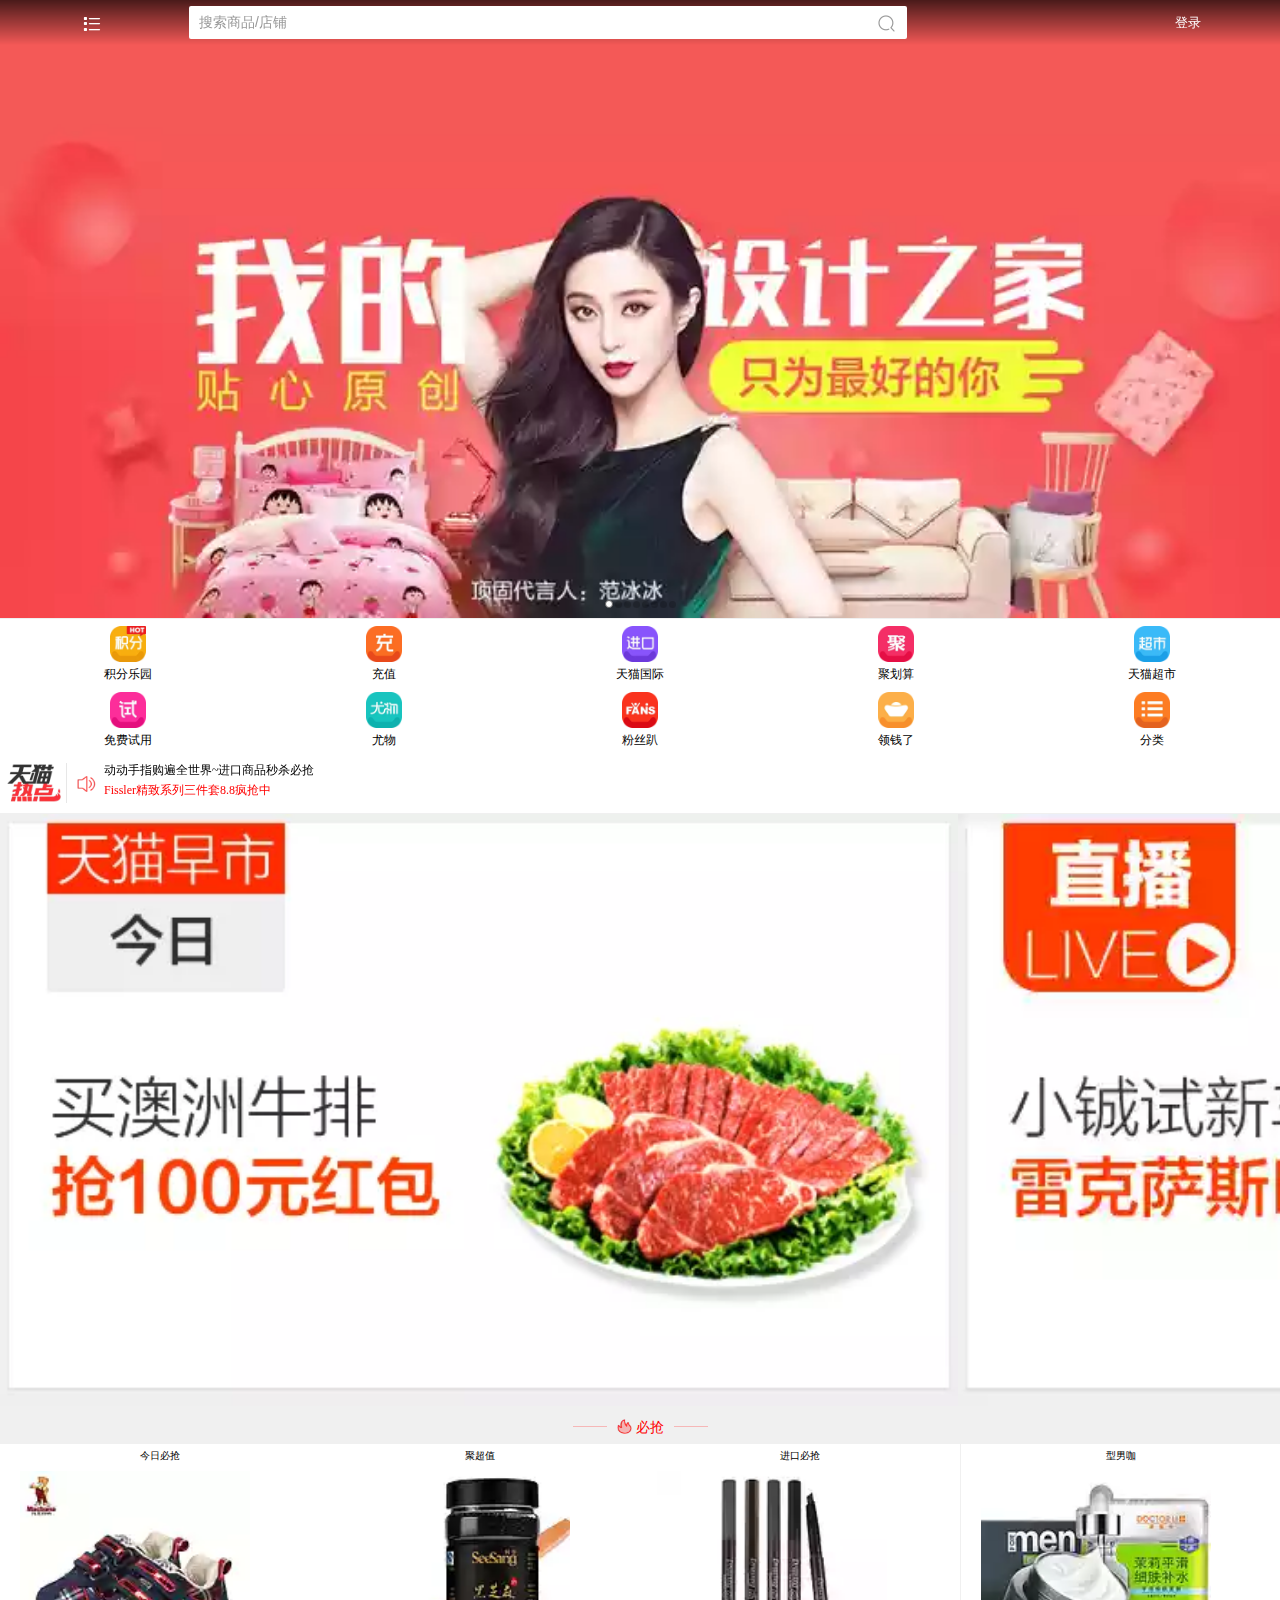
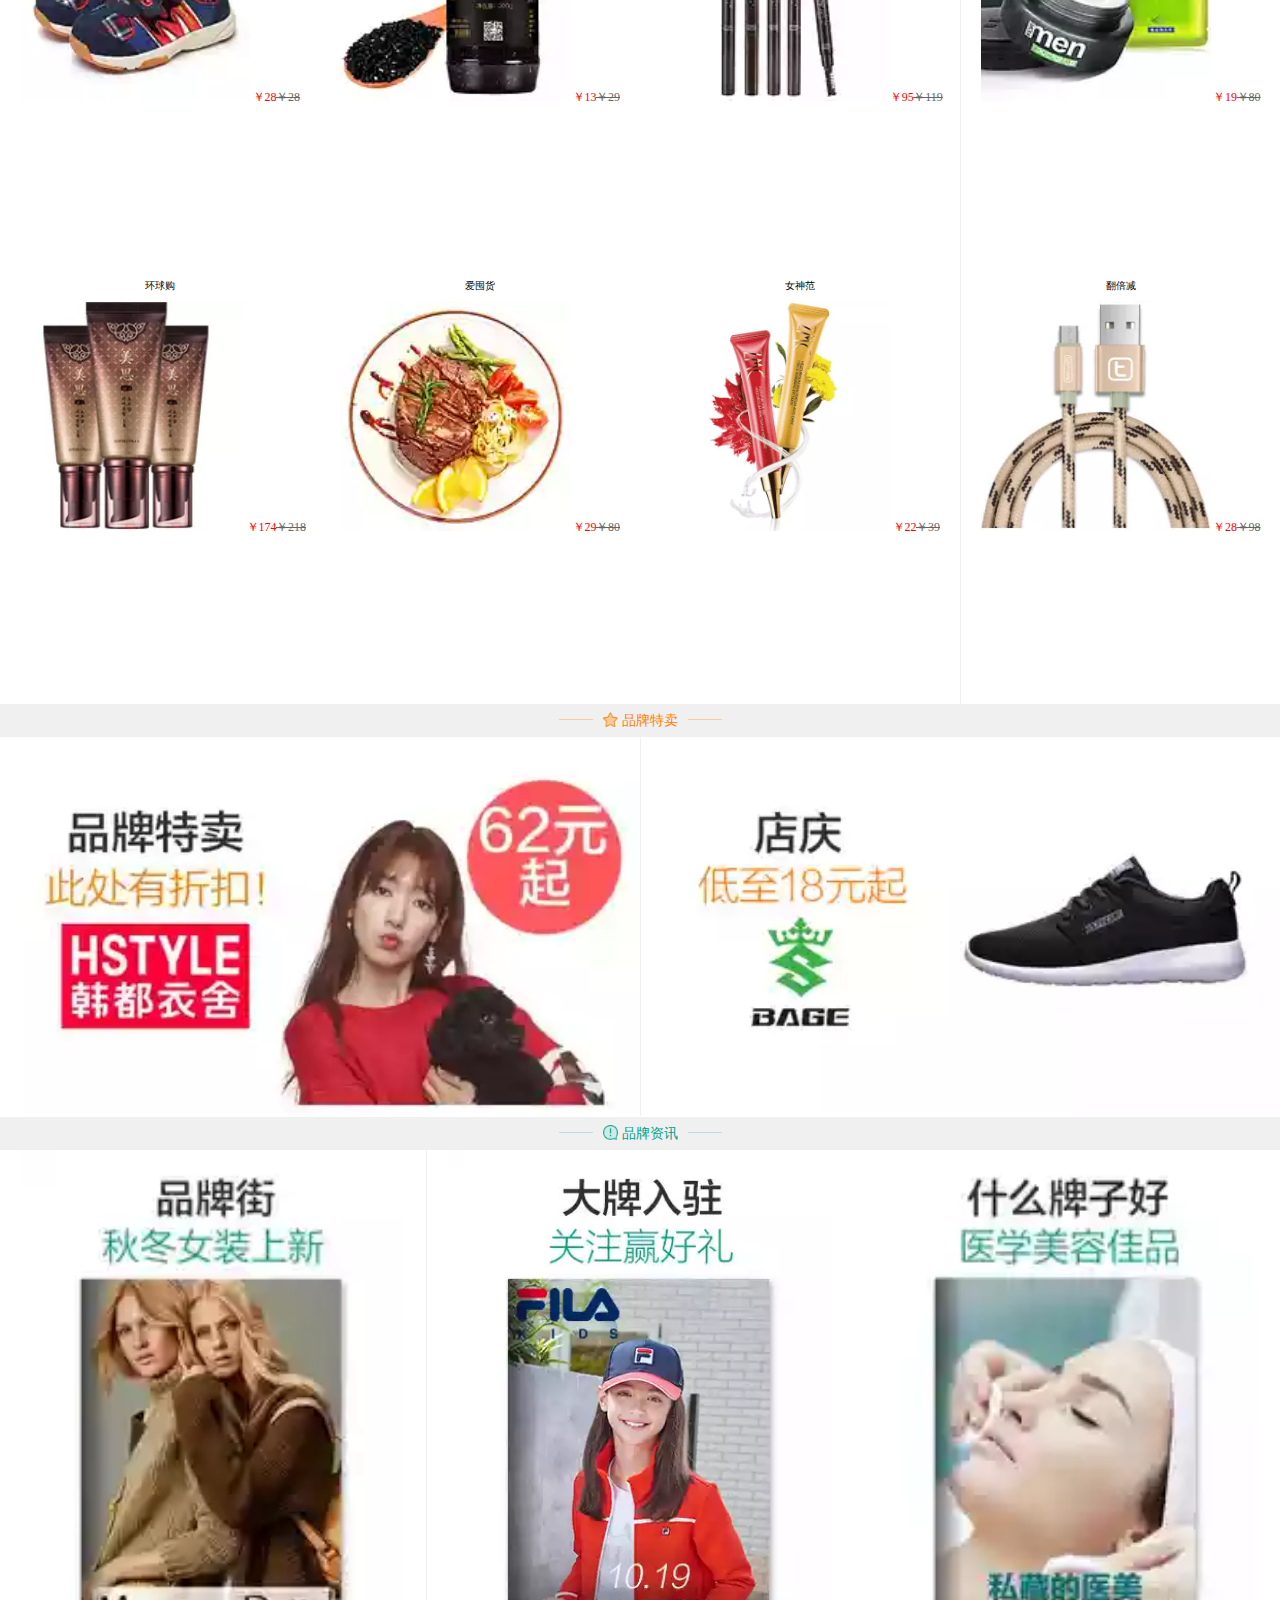
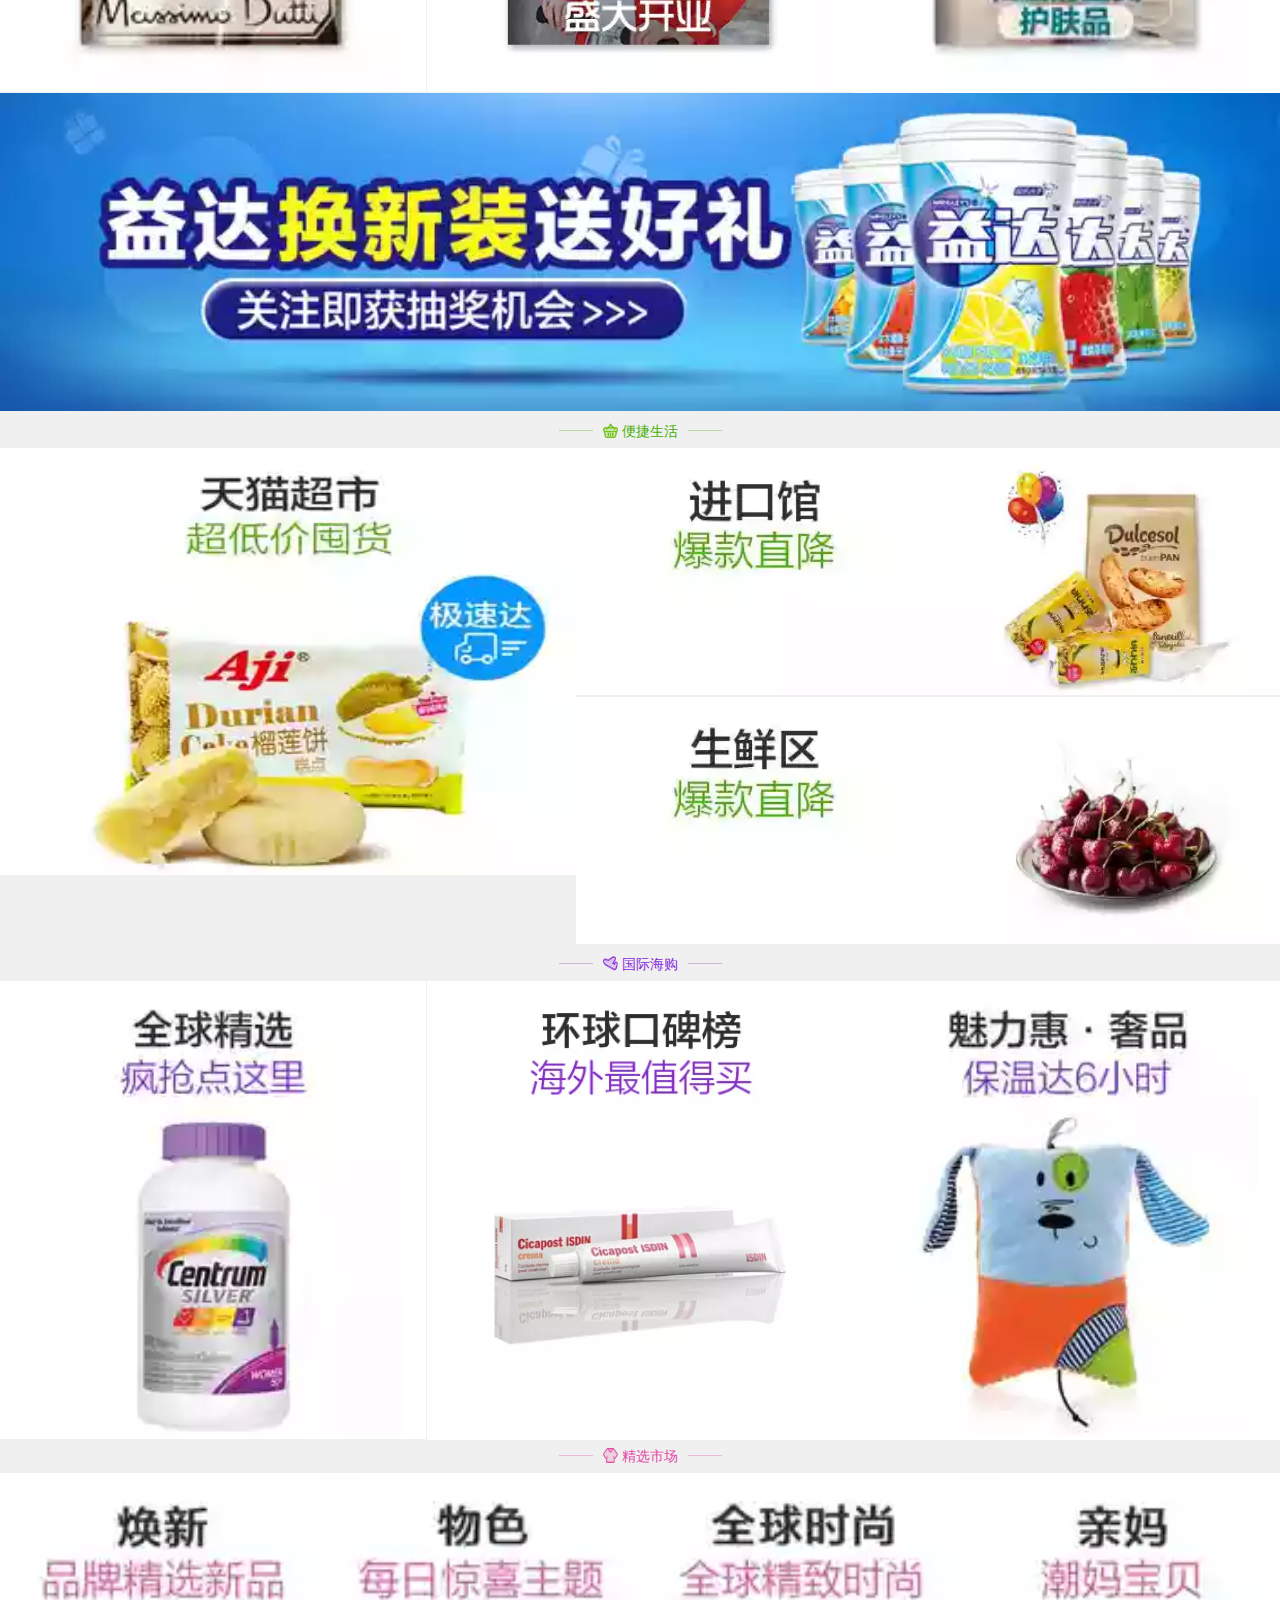
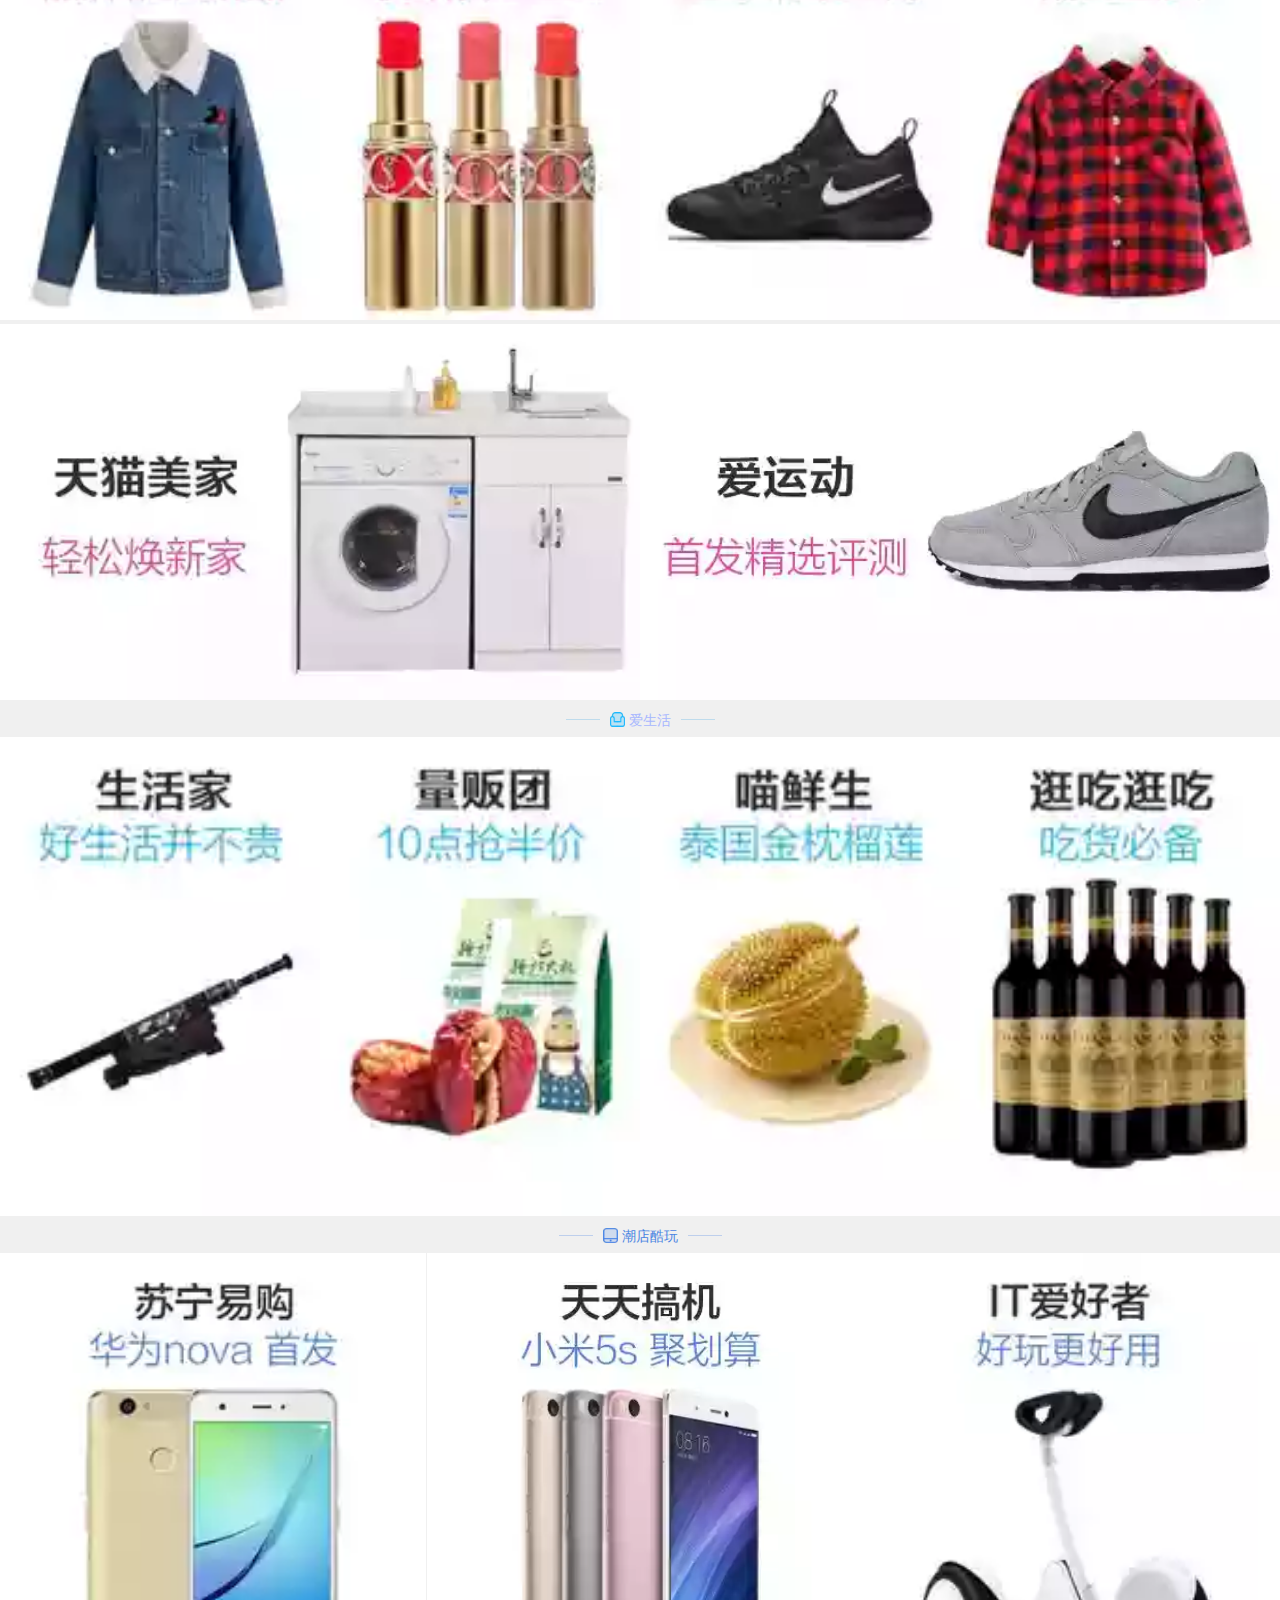
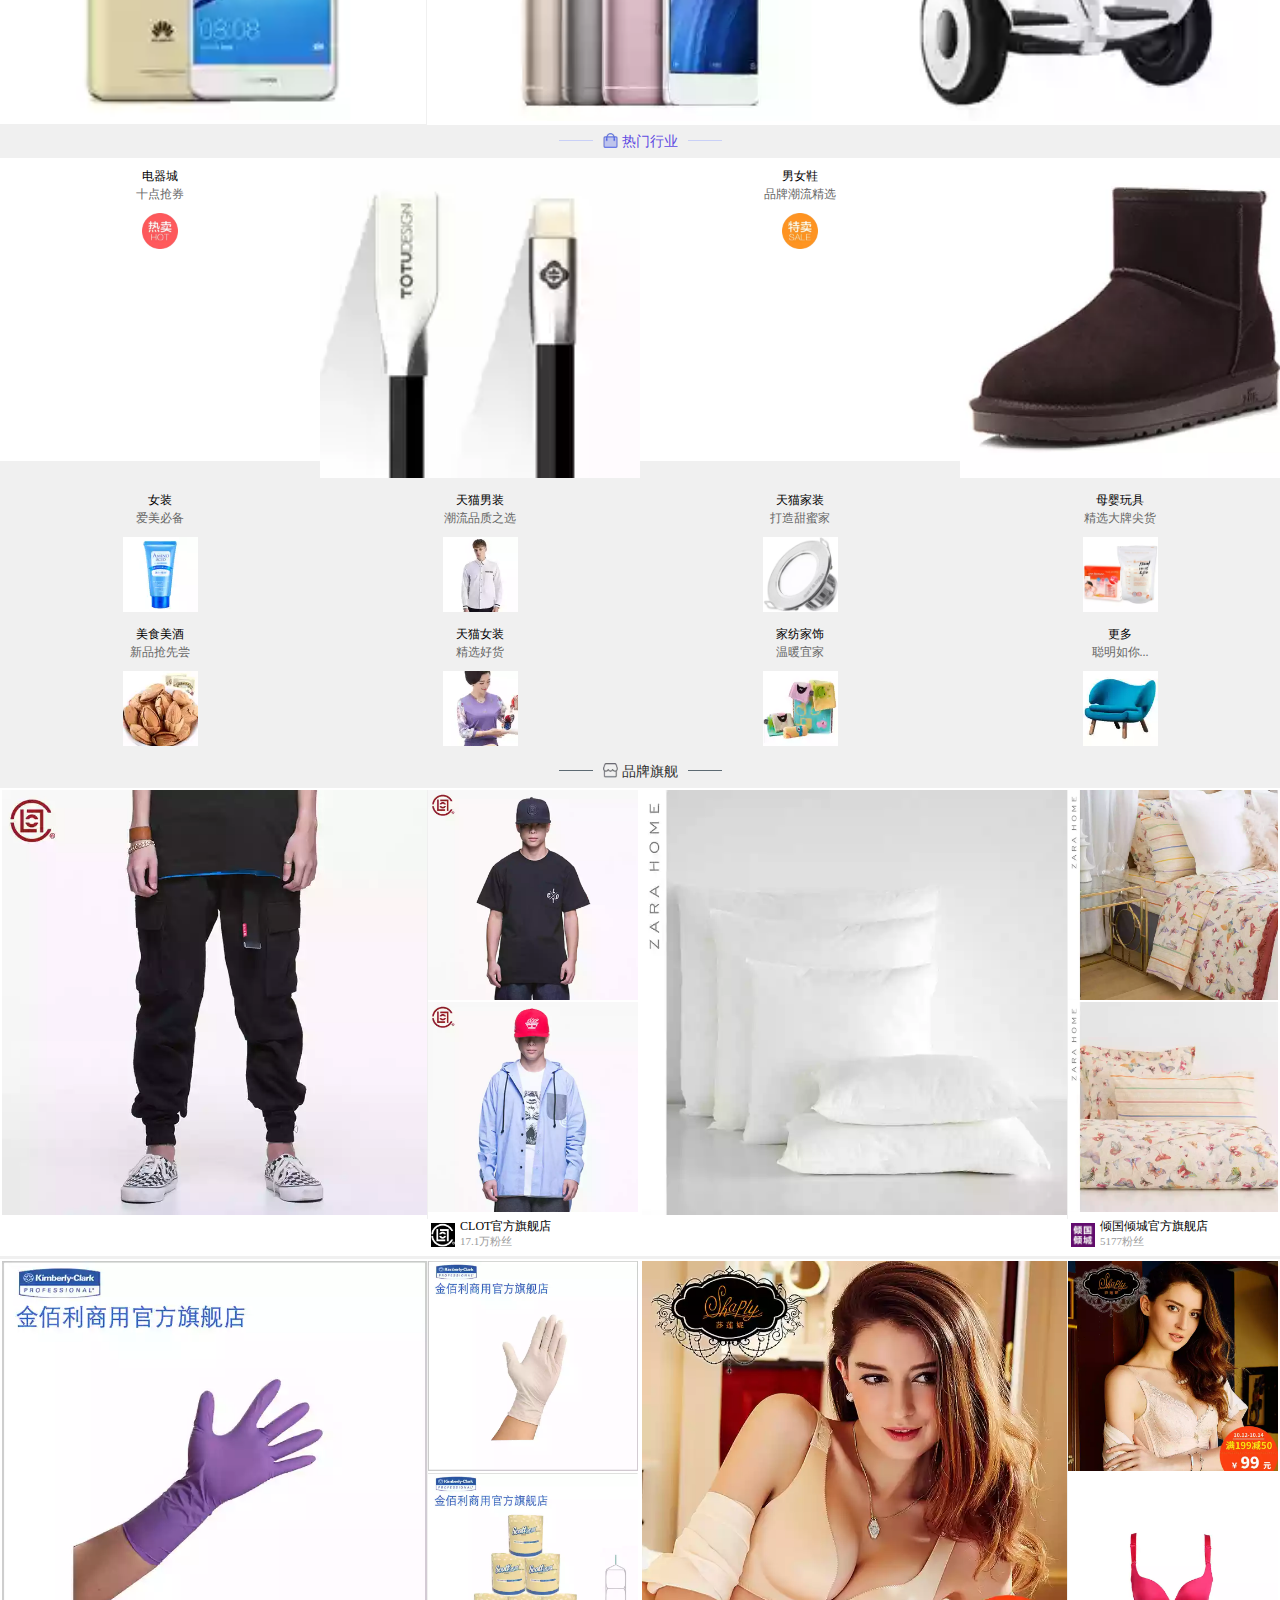
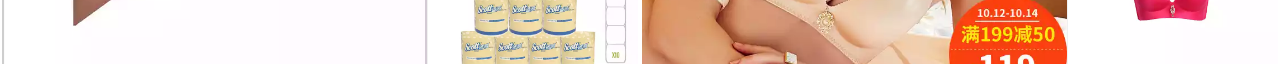
<file: index.html>
<!doctype html>
<html lang="en">
<head>
    <meta charset="UTF-8">
    <meta name="viewport"
          content="width=device-width, user-scalable=no, initial-scale=1.0, maximum-scale=1.0, minimum-scale=1.0">
    <meta http-equiv="X-UA-Compatible" content="ie=edge">
    <link rel="icon" sizes="192x192" href="image/tmall.png">
    <script src="./js/jquery.js"></script>
    <script src="./js/index.js"></script>
    <script src="./js/swiper-3.3.1.min.js"></script>
    <link rel="stylesheet" href="./css/index.css">
    <link rel="stylesheet" href="./css/swiper-3.3.1.min.css">
    <title>手机版天猫</title>
</head>
<body>
<div class="bg">
    <div class="header">
        <div class="header-list header-btn icon-liebiao"></div>
        <div class="header-search">
            <input type="text" value="搜索商品/店铺">
            <div class="search-btn"></div>
        </div>
        <div class="header-text header-btn">登录</div>
    </div>
    <div class="swiper-container" id="banner">
        <div class="swiper-wrapper">
            <div class="swiper-slide">
                <a href="javascript:;">
                    <img src="./image/banner/banner1.webp" alt="">
                </a>
            </div>
            <div class="swiper-slide">
                <a href="javascript:;">
                    <img src="./image/banner/banner2.webp" alt="">
                </a>
            </div>
            <div class="swiper-slide">
                <a href="javascript:;">
                    <img src="./image/banner/banner3.webp" alt="">
                </a>
            </div>
            <div class="swiper-slide">
                <a href="javascript:;">
                    <img src="./image/banner/banner4.webp" alt="">
                </a>
            </div>
            <div class="swiper-slide">
                <a href="javascript:;">
                    <img src="./image/banner/banner5.webp" alt="">
                </a>
            </div>
            <div class="swiper-slide">
                <a href="javascript:;">
                    <img src="./image/banner/banner6.webp" alt="">
                </a>
            </div>
            <div class="swiper-slide">
                <a href="javascript:;">
                    <img src="./image/banner/banner7.webp" alt="">
                </a>
            </div>
            <div class="swiper-slide">
                <a href="javascript:;">
                    <img src="./image/banner/banner8.webp" alt="">
                </a>
            </div>

        </div>
        <!-- 如果需要分页器 -->
        <div class="swiper-pagination"></div>
    </div>
    <div class="jifen">
        <ul class="jifen-lists">
            <li class="jifen-list">
                <a href="javascript:;">
                    <img src="./image/jifen/jifen1-1.webp" alt="">
                    <p>积分乐园</p>
                </a>
            </li>
            <li class="jifen-list">
                <a href="javascript:;">
                    <img src="./image/jifen/jifen1-2.webp" alt="">
                    <p>充值</p>
                </a>
            </li>
            <li class="jifen-list">
                <a href="javascript:;">
                    <img src="./image/jifen/jifen1-3.webp" alt="">
                    <p>天猫国际</p>
                </a>
            </li>
            <li class="jifen-list">
                <a href="javascript:;">
                    <img src="./image/jifen/jifen1-4.webp" alt="">
                    <p>聚划算</p>
                </a>
            </li>
            <li class="jifen-list">
                <a href="javascript:;">
                    <img src="./image/jifen/jifen1-5.webp" alt="">
                    <p>天猫超市</p>
                </a>
            </li>
        </ul>
        <ul class="jifen-lists jifen-lists-bottom">
            <li class="jifen-list">
                <a href="javascript:;">
                    <img src="./image/jifen/jifen2-1.webp" alt="">
                    <p>免费试用</p>
                </a>
            </li>
            <li class="jifen-list">
                <a href="javascript:;">
                    <img src="./image/jifen/jifen2-2.webp" alt="">
                    <p>尤物</p>
                </a>
            </li>
            <li class="jifen-list">
                <a href="javascript:;">
                    <img src="./image/jifen/jifen2-3.webp" alt="">
                    <p>粉丝趴</p>
                </a>
            </li>
            <li class="jifen-list">
                <a href="javascript:;">
                    <img src="./image/jifen/jifen2-4.webp" alt="">
                    <p>领钱了</p>
                </a>
            </li>
            <li class="jifen-list">
                <a href="javascript:;">
                    <img src="./image/jifen/jifen2-5.webp" alt="">
                    <p>分类</p>
                </a>
            </li>
        </ul>
    </div>
    <div class="hot">
        <div class="hot-left">
            <img src="./image/hot.webp" alt="">
        </div>
        <img src="./image/voluem.webp" alt="" class="volume">
        <div class="swiper-container" id="hot-texts">
            <div class="swiper-wrapper">
                <div class="swiper-slide">
                    <p class="hot-text hot-text-title">动动手指购遍全世界~进口商品秒杀必抢</p>
                    <p class="hot-text hot-text-con">Fissler精致系列三件套8.8疯抢中</p>
                </div>
                <div class="swiper-slide">
                    <p class="hot-text hot-text-title">
                        天猫早市，每天都给你不一样的新鲜~
                    </p>
                    <p class="hot-text hot-text-con">买牛排抢100元双红包+大闸蟹新鲜上市</p>
                </div>
                <div class="swiper-slide">
                    <p class="hot-text hot-text-title">
                        天猫超市携手高露洁大促，守护你的笑
                    </p>
                    <p class="hot-text hot-text-con">3件7折，5件5折+领10元优惠券</p>
                </div>
                <div class="swiper-slide">
                    <p class="hot-text hot-text-title">
                        moco周年店庆盛典，型格尖货2折起
                    </p>
                    <p class="hot-text hot-text-con">聚划算300款直降+全场2折起</p>
                </div>
            </div>
        </div>
    </div>
    <div class="zaoshi">
        <!--有间距的滚动-->
        <div class="swiper-container" id="zaoshi-img">
            <div class="swiper-wrapper">
                <div class="swiper-slide">
                    <a href="javascript:;"><img src="./image/zaoshi/zaoshi1.webp" alt="加载失败"></a>
                </div>
                <div class="swiper-slide">
                    <a href="javascript:;"><img src="./image/zaoshi/zaoshi2.webp" alt="加载失败"></a>
                </div>
                <div class="swiper-slide">
                    <a href="javascript:;"><img src="./image/zaoshi/zaoshi3.webp" alt="加载失败"></a>
                </div>
            </div>
        </div>

    </div>
    <div class="biqiang">
        <div class="biqiang-top">
            <span class="left"></span>
            <img src="./image/icon/icon2.webp" alt="">
            <span class="middle">必抢</span>
            <span class="right"></span>
        </div>
        <div class="biqiang-bottom">
            <ul class="biqiang-lists">
                <li class="biqiang-list">
                    <a href="javascript:;" class="list">
                        <p class="title">今日必抢</p>
                        <img src="./image/biqiang/biqiang1-1.webp" alt="">
                        <span class="price">￥28</span>
                        <span class="del-price"><del>￥28</del></span>
                    </a>
                </li>
                <li class="biqiang-list">
                    <a href="javascript:;" class="list">
                        <p class="title">聚超值</p>
                        <img src="./image/biqiang/biqiang1-2.webp" alt="">
                        <span class="price">￥13</span>
                        <span class="del-price"><del>￥29</del></span>
                    </a>
                </li>
                <li class="biqiang-list">
                    <a href="javascript:;" class="list">
                        <p class="title">进口必抢</p>
                        <img src="./image/biqiang/biqiang1-3.webp" alt="">
                        <span class="price">￥95</span>
                        <span class="del-price"><del>￥119</del></span>
                    </a>
                </li>
                <li class="biqiang-list biqiang-list-last">
                    <a href="javascript:;" class="list">
                        <p class="title">型男咖</p>
                        <img src="./image/biqiang/biqiang1-4.webp" alt="">
                        <span class="price">￥19</span>
                        <span class="del-price"><del>￥80</del></span>
                    </a>
                </li>
            </ul>
            <ul class="biqiang-lists">
                <li class="biqiang-list">
                    <a href="javascript:;" class="list">
                        <p class="title">环球购</p>
                        <img src="./image/biqiang/biqiang2-1.webp" alt="">
                        <span class="price">￥174</span>
                        <span class="del-price"><del>￥218</del></span>
                    </a>
                </li>
                <li class="biqiang-list">
                    <a href="javascript:;" class="list">
                        <p class="title">爱囤货</p>
                        <img src="./image/biqiang/biqiang2-2.webp" alt="">
                        <span class="price">￥29</span>
                        <span class="del-price"><del>￥80</del></span>
                    </a>
                </li>
                <li class="biqiang-list">
                    <a href="javascript:;" class="list">
                        <p class="title">女神范</p>
                        <img src="./image/biqiang/biqiang2-3.webp" alt="">
                        <span class="price">￥22</span>
                        <span class="del-price"><del>￥39</del></span>
                    </a>
                </li>
                <li class="biqiang-list biqiang-list-last">
                    <a href="javascript:;" class="list">
                        <p class="title">翻倍减</p>
                        <img src="./image/biqiang/biqiang2-4.webp" alt="">
                        <span class="price">￥28</span>
                        <span class="del-price"><del>￥98</del></span>
                    </a>
                </li>
            </ul>
        </div>
    </div>
    <div class="pinpai">
        <div class="pinpai-top">
            <span class="left"></span>
            <img src="./image/icon/icon3.webp" alt="">
            <span class="middle">品牌特卖</span>
            <span class="right"></span>
        </div>
        <div class="pinpai-bottom">
            <ul class="pinpai-lists">
                <li class="pinpai-list">
                    <a href="javascript:;" class="list">
                        <img src="./image/pinpai/pinpai1-1.webp" alt="">
                    </a>
                </li>
                <li class="pinpai-list pinpai-list-last">
                    <a href="javascript:;" class="list">
                        <img src="./image/pinpai/pinpai1-2.webp" alt="">
                    </a>
                </li>
            </ul>
        </div>
    </div>
    <div class="zixun">
        <div class="zixun-top">
            <span class="left"></span>
            <img src="./image/icon/icon4.webp" alt="">
            <span class="middle">品牌资讯</span>
            <span class="right"></span>
        </div>
        <div class="zixun-bottom">
            <a href="javascript:;" class="first">
                <img src="./image/pinpai/pinpai2-1.webp" alt="">
            </a>
            <a href="javascript:;">
                <img src="./image/pinpai/pinpai2-2.webp" alt="">
            </a>
            <a href="javascript:;">
                <img src="./image/pinpai/pinpai2-3.webp" alt="">
            </a>
        </div>
        <img src="./image/pinpai/pinpai3-1.webp" alt="" class="last">
    </div>
    <div class="bianjie">
        <div class="bianjie-top">
            <span class="left"></span>
            <img src="./image/icon/icon5.webp" alt="">
            <span class="middle">便捷生活</span>
            <span class="right"></span>
        </div>
        <div class="bianjie-bottom">
            <div class="left">
                <a href="javascript:;">
                    <img src="./image/bianjie/bianjie1-1.webp" alt="">
                </a>
            </div>
            <div class="right">
                <a href="javascript:;">
                    <img src="./image/bianjie/bianjie1-2.webp" alt="">
                </a>
                <a href="javascript:;" class="last">
                    <img src="./image/bianjie/bianjie1-3.webp" alt="">
                </a>
            </div>
        </div>
    </div>
    <div class="zixun">
        <div class="zixun-top">
            <span class="left haigou"></span>
            <img src="./image/icon/icon6.webp" alt="">
            <span class="middle haigou">国际海购</span>
            <span class="right haigou"></span>
        </div>
        <div class="zixun-bottom">
            <a href="javascript:;" class="first">
                <img src="./image/bianjie/bianjie2-1.webp" alt="">
            </a>
            <a href="javascript:;">
                <img src="./image/bianjie/bianjie2-2.webp" alt="">
            </a>
            <a href="javascript:;">
                <img src="./image/bianjie/bianjie2-3.webp" alt="">
            </a>
        </div>
    </div>
    <div class="jingxuan">
        <div class="jingxuan-top">
            <span class="left"></span>
            <img src="./image/icon/icon7.webp" alt="">
            <span class="middle">精选市场</span>
            <span class="right"></span>
        </div>
        <div class="jingxuan-bottom">
            <div class="jingxuan-bottom-top">
                <a href="javascript:;">
                    <img src="./image/jingxuan/jingxuan1-1.webp" alt="">
                </a>
                <a href="javascript:;">
                    <img src="./image/jingxuan/jingxuan1-2.webp" alt="">
                </a>
                <a href="javascript:;">
                    <img src="./image/jingxuan/jingxuan1-3.webp" alt="">
                </a>
                <a href="javascript:;">
                    <img src="./image/jingxuan/jingxuan1-4.webp" alt="">
                </a>
            </div>
            <div class="jingxuan-bottom-bot">
                <a href="javascript:;">
                    <img src="./image/jingxuan/jingxuan2-1.webp" alt="">
                </a>
                <a href="javascript:;">
                    <img src="./image/jingxuan/jingxuan2-2.webp" alt="">
                </a>
            </div>
        </div>
    </div>
    <div class="jingxuan">
        <div class="jingxuan-top aishenghuo">
            <span class="left aishenghuo"></span>
            <img src="./image/icon/icon8.webp" alt="">
            <span class="middle aishenghuo">爱生活</span>
            <span class="right aishenghuo"></span>
        </div>
        <div class="jingxuan-bottom">
            <div class="jingxuan-bottom-top">
                <a href="javascript:;">
                    <img src="./image/aishenghuo/shenghuo1-1.webp" alt="">
                </a>
                <a href="javascript:;">
                    <img src="./image/aishenghuo/shenghuo1-2.webp" alt="">
                </a>
                <a href="javascript:;">
                    <img src="./image/aishenghuo/shenghuo1-3.webp" alt="">
                </a>
                <a href="javascript:;">
                    <img src="./image/aishenghuo/shenghuo1-4.webp" alt="">
                </a>
            </div>
        </div>
    </div>
    <div class="zixun">
        <div class="zixun-top">
            <span class="left kuwan"></span>
            <img src="./image/icon/icon9.webp" alt="">
            <span class="middle kuwan">潮店酷玩</span>
            <span class="right kuwan"></span>
        </div>
        <div class="zixun-bottom">
            <a href="javascript:;" class="first">
                <img src="./image/aishenghuo/shenghuo2-1.webp" alt="">
            </a>
            <a href="javascript:;">
                <img src="./image/aishenghuo/shenghuo2-2.webp" alt="">
            </a>
            <a href="javascript:;">
                <img src="./image/aishenghuo/shenghuo2-3.webp" alt="">
            </a>
        </div>
    </div>
    <div class="hangye">
        <div class="hangye-top">
            <span class="left"></span>
            <img src="./image/icon/icon10.webp" alt="">
            <span class="middle">热门行业</span>
            <span class="right"></span>
        </div>
        <div class="hangye-bottom">
            <ul class="hangye-top-lists">
                <li class="hangye-top-list">
                    <a href="javascript:;">
                        <div class="list-left">
                            <p class="title">电器城</p>
                            <p class="sub-title">十点抢券</p>
                            <img src="./image/hangye/hangye1-1.webp" alt="">
                        </div>
                        <div class="list-right">
                            <img src="./image/hangye/hangye1-2.webp" alt="">
                        </div>
                    </a>

                </li>
                <li class="hangye-top-list">
                    <a href="javascript:;">
                        <div class="list-left">
                            <p class="title">男女鞋</p>
                            <p class="sub-title">品牌潮流精选</p>
                            <img src="./image/hangye/hangye1-3.webp" alt="">
                        </div>
                        <div class="list-right">
                            <img src="./image/hangye/hangye1-4.webp" alt="">
                        </div>
                    </a>

                </li>
            </ul>
            <ul class="hangye-bottom-lists">
                <li class="hangye-bottom-list">
                    <a href="javascript:;">
                        <div class="list-left">
                            <p class="title">女装</p>
                            <p class="sub-title">爱美必备</p>
                            <img src="./image/hangye/hangye2-1.webp" alt="">
                        </div>
                    </a>
                </li>
                <li class="hangye-bottom-list">
                    <a href="javascript:;">
                        <div class="list-left">
                            <p class="title">天猫男装</p>
                            <p class="sub-title">潮流品质之选</p>
                            <img src="./image/hangye/hangye2-2.webp" alt="">
                        </div>
                    </a>
                </li>
                <li class="hangye-bottom-list">
                    <a href="javascript:;">
                        <div class="list-left">
                            <p class="title">天猫家装</p>
                            <p class="sub-title">打造甜蜜家</p>
                            <img src="./image/hangye/hangye2-3.webp" alt="">
                        </div>
                    </a>
                </li>
                <li class="hangye-bottom-list">
                    <a href="javascript:;">
                        <div class="list-left">
                            <p class="title">母婴玩具</p>
                            <p class="sub-title">精选大牌尖货</p>
                            <img src="./image/hangye/hangye2-4.webp" alt="">
                        </div>
                    </a>
                </li>
            </ul>
            <ul class="hangye-bottom-lists">
                <li class="hangye-bottom-list">
                    <a href="javascript:;">
                        <div class="list-left">
                            <p class="title">美食美酒</p>
                            <p class="sub-title">新品抢先尝</p>
                            <img src="./image/hangye/hangye3-1.webp" alt="">
                        </div>
                    </a>
                </li>
                <li class="hangye-bottom-list">
                    <a href="javascript:;">
                        <div class="list-left">
                            <p class="title">天猫女装</p>
                            <p class="sub-title">精选好货</p>
                            <img src="./image/hangye/hangye3-2.webp" alt="">
                        </div>
                    </a>
                </li>
                <li class="hangye-bottom-list">
                    <a href="javascript:;">
                        <div class="list-left">
                            <p class="title">家纺家饰</p>
                            <p class="sub-title">温暖宜家</p>
                            <img src="./image/hangye/hangye3-3.webp" alt="">
                        </div>
                    </a>
                </li>
                <li class="hangye-bottom-list">
                    <a href="javascript:;">
                        <div class="list-left">
                            <p class="title">更多</p>
                            <p class="sub-title">聪明如你...</p>
                            <img src="./image/hangye/hangye3-4.webp" alt="">
                        </div>
                    </a>
                </li>
            </ul>
        </div>
    </div>
    <div class="qijian">
        <div class="qijian-top">
            <span class="left"></span>
            <img src="./image/icon/icon11.webp" alt="">
            <span class="middle">品牌旗舰</span>
            <span class="right"></span>
        </div>
        <div class="qijian-bottom">
            <ul class="qijian-top-lists">
                <li class="qijian-top-list">
                    <a href="javascript:;">
                        <div class="list-left">
                            <img src="./image/qijian/qijian1-1.webp" alt="">
                        </div>
                        <div class="list-right">
                            <img src="./image/qijian/qijian1-2.webp" alt="">
                            <img src="./image/qijian/qijian1-3.webp" alt="" class="img-bottom">
                        </div>
                        <div class="list-bottom">
                            <img src="./image/qijian/qijian1-4.webp" alt="" class="logo">
                            <div class="title-text">
                                <p class="title">CLOT官方旗舰店</p>
                                <p class="sub-title">17.1万粉丝</p>
                            </div>
                        </div>
                    </a>
                </li>
                <li class="qijian-top-list">
                    <a href="javascript:;">
                        <div class="list-left">
                            <img src="./image/qijian/qijian2-1.webp" alt="">
                        </div>
                        <div class="list-right">
                            <img src="./image/qijian/qijian2-2.webp" alt="">
                            <img src="./image/qijian/qijian2-3.webp" alt="" class="img-bottom">
                        </div>
                        <div class="list-bottom">
                            <img src="./image/qijian/qijian2-4.webp" alt="" class="logo">
                            <div class="title-text">
                                <p class="title">倾国倾城官方旗舰店</p>
                                <p class="sub-title">5177粉丝</p>
                            </div>
                        </div>
                    </a>
                </li>
            </ul>
            <ul class="qijian-top-lists">
                <li class="qijian-top-list">
                    <a href="javascript:;">
                        <div class="list-left">
                            <img src="./image/qijian/qijian3-1.webp" alt="">
                        </div>
                        <div class="list-right">
                            <img src="./image/qijian/qijian3-2.webp" alt="">
                            <img src="./image/qijian/qijian3-3.webp" alt="" class="img-bottom">
                        </div>
                        <div class="list-bottom">
                            <img src="./image/qijian/qijian3-4.webp" alt="" class="logo">
                            <div class="title-text">
                                <p class="title">马克华菲官方旗舰店</p>
                                <p class="sub-title">225.8万粉丝</p>
                            </div>
                        </div>
                    </a>
                </li>
                <li class="qijian-top-list">
                    <a href="javascript:;">
                        <div class="list-left">
                            <img src="./image/qijian/qijian4-1.webp" alt="">
                        </div>
                        <div class="list-right">
                            <img src="./image/qijian/qijian4-2.webp" alt="">
                            <img src="./image/qijian/qijian4-3.webp" alt="" class="img-bottom">
                        </div>
                        <div class="list-bottom">
                            <img src="./image/qijian/qijian4-4.webp" alt="" class="logo">
                            <div class="title-text">
                                <p class="title">圣得西官方旗舰店</p>
                                <p class="sub-title">18.8粉丝</p>
                            </div>
                        </div>
                    </a>
                </li>
            </ul>
            <ul class="qijian-bottom-lists">
                <li class="qijian-bottom-list">
                    <a href="javascript:;">
                        <div class="list-left">
                            <p class="title">春夏必搭</p>
                            <p class="sub-title">气质首选</p>
                            <img src="./image/qijian/qijian3-1.webp" alt="">
                        </div>
                    </a>
                </li>
                <li class="qijian-bottom-list">
                    <a href="javascript:;">
                        <div class="list-left">
                            <p class="title">运动派</p>
                            <p class="sub-title">深度运动体验</p>
                            <img src="./image/qijian/qijian3-2.webp" alt="">
                        </div>
                    </a>
                </li>
                <li class="qijian-bottom-list">
                    <a href="javascript:;">
                        <div class="list-left">
                            <p class="title">踏青必备</p>
                            <p class="sub-title">不负春光</p>
                            <img src="./image/qijian/qijian3-3.webp" alt="">
                        </div>
                    </a>
                </li>
                <li class="qijian-bottom-list">
                    <a href="javascript:;">
                        <div class="list-left">
                            <p class="title">仙妻靓娃</p>
                            <p class="sub-title">潮妈潮童</p>
                            <img src="./image/qijian/qijian3-4.webp" alt="">
                        </div>
                    </a>
                </li>
            </ul>
        </div>
    </div>
    <div class="guide-bg">
        <div class="guide">
            <div class="guide-title">
                <h3>全部分类</h3>
            </div>
            <div class="guide-left">
                <ul class="guide-lists">
                    <li class="guide-list">为您推荐</li>
                    <li class="guide-list">国际大牌</li>
                    <li class="guide-list">天猫国际</li>
                    <li class="guide-list">女装</li>
                    <li class="guide-list">女鞋</li>
                    <li class="guide-list">男装</li>
                    <li class="guide-list">男鞋</li>
                    <li class="guide-list">内衣</li>
                    <li class="guide-list">母婴</li>
                    <li class="guide-list">手机</li>
                    <li class="guide-list">数码</li>
                    <li class="guide-list">家电</li>
                    <li class="guide-list">美妆</li>
                    <li class="guide-list">箱包</li>
                    <li class="guide-list">运动</li>
                    <li class="guide-list">户外</li>
                    <li class="guide-list">家装</li>
                    <li class="guide-list">家纺</li>
                    <li class="guide-list">居家</li>
                    <li class="guide-list">饰品</li>
                    <li class="guide-list">食品</li>
                    <li class="guide-list">生鲜</li>
                    <li class="guide-list">汽车摩托</li>
                    <li class="guide-list">医药</li>
                    <li class="guide-list">图书</li>
                    <li class="guide-list">通信</li>
                    <li class="guide-list">洗护</li>
                </ul>
            </div>
            <div class="lists-box">
                <div class="list-box">
                    <div class="title">为您推荐</div>
                    <ul class="lists">
                        <li class="list">
                            <img src="./image/tuijian/tuijian1-1.webp" alt="">
                            <div class="list-title">手机配件</div>
                        </li>
                        <li class="list">
                            <img src="./image/tuijian/tuijian1-2.webp" alt="">
                            <div class="list-title">笔记本</div>
                        </li>
                        <li class="list">
                            <img src="./image/tuijian/tuijian1-3.webp" alt="">
                            <div class="list-title">床</div>
                        </li>
                    </ul>
                    <ul class="lists">
                        <li class="list">
                            <img src="./image/tuijian/tuijian2-1.webp" alt="">
                            <div class="list-title">DIY电脑</div>
                        </li>
                        <li class="list">
                            <img src="./image/tuijian/tuijian2-2.webp" alt="">
                            <div class="list-title">柜类</div>
                        </li>
                        <li class="list">
                            <img src="./image/tuijian/tuijian2-3.webp" alt="">
                            <div class="list-title">平板电脑</div>
                        </li>
                    </ul>
                    <div class="title">数码</div>
                    <ul class="lists">
                        <li class="list">
                            <img src="./image/tuijian/tuijian3-1.webp" alt="">
                            <div class="list-title">办公设备</div>
                        </li>
                        <li class="list">
                            <img src="./image/tuijian/tuijian3-2.webp" alt="">
                            <div class="list-title">移动电源</div>
                        </li>
                        <li class="list">
                            <img src="./image/tuijian/tuijian3-3.webp" alt="">
                            <div class="list-title">键盘</div>
                        </li>
                    </ul>
                    <ul class="lists">
                        <li class="list">
                            <img src="./image/tuijian/tuijian4-1.webp" alt="">
                            <div class="list-title">音箱音响</div>
                        </li>
                        <li class="list">
                            <img src="./image/tuijian/tuijian4-2.webp" alt="">
                            <div class="list-title">笔记本...</div>
                        </li>
                        <li class="list">
                            <img src="./image/tuijian/tuijian4-3.webp" alt="">
                            <div class="list-title">智能穿戴</div>
                        </li>
                    </ul>
                    <div class="title">手机</div>
                    <ul class="lists">
                        <li class="list">
                            <img src="./image/tuijian/tuijian5-1.webp" alt="">
                            <div class="list-title">iPhone</div>
                        </li>
                        <li class="list">
                            <img src="./image/tuijian/tuijian5-2.webp" alt="">
                            <div class="list-title">Moto</div>
                        </li>
                        <li class="list">
                            <img src="./image/tuijian/tuijian5-3.webp" alt="">
                            <div class="list-title">小米</div>
                        </li>
                    </ul>
                    <ul class="lists">
                        <li class="list">
                            <img src="./image/tuijian/tuijian6-1.webp" alt="">
                            <div class="list-title">荣耀</div>
                        </li>
                        <li class="list">
                            <img src="./image/tuijian/tuijian6-2.webp" alt="">
                            <div class="list-title">华为</div>
                        </li>
                        <li class="list">
                            <img src="./image/tuijian/tuijian6-3.webp" alt="">
                            <div class="list-title">OPPO</div>
                        </li>
                    </ul>
                    <div class="title">家装</div>
                    <ul class="lists">
                        <li class="list">
                            <img src="./image/tuijian/tuijian3-1.webp" alt="">
                            <div class="list-title">办公设备</div>
                        </li>
                        <li class="list">
                            <img src="./image/tuijian/tuijian3-2.webp" alt="">
                            <div class="list-title">移动电源</div>
                        </li>
                        <li class="list">
                            <img src="./image/tuijian/tuijian3-3.webp" alt="">
                            <div class="list-title">键盘</div>
                        </li>
                    </ul>
                    <ul class="lists">
                        <li class="list">
                            <img src="./image/tuijian/tuijian4-1.webp" alt="">
                            <div class="list-title">音箱音响</div>
                        </li>
                        <li class="list">
                            <img src="./image/tuijian/tuijian4-2.webp" alt="">
                            <div class="list-title">笔记本...</div>
                        </li>
                        <li class="list">
                            <img src="./image/tuijian/tuijian4-3.webp" alt="">
                            <div class="list-title">智能穿戴</div>
                        </li>
                    </ul>
                </div>
                <div class="list-box">
                    <div class="title">品牌墙</div>
                    <ul class="lists">
                        <li class="list">
                            <img src="./image/tuijian/tuijian1-1.webp" alt="">
                            <div class="list-title">手机配件</div>
                        </li>
                        <li class="list">
                            <img src="./image/tuijian/tuijian1-2.webp" alt="">
                            <div class="list-title">笔记本</div>
                        </li>
                        <li class="list">
                            <img src="./image/tuijian/tuijian1-3.webp" alt="">
                            <div class="list-title">床</div>
                        </li>
                    </ul>
                    <ul class="lists">
                        <li class="list">
                            <img src="./image/tuijian/tuijian2-1.webp" alt="">
                            <div class="list-title">DIY电脑</div>
                        </li>
                        <li class="list">
                            <img src="./image/tuijian/tuijian2-2.webp" alt="">
                            <div class="list-title">柜类</div>
                        </li>
                        <li class="list">
                            <img src="./image/tuijian/tuijian2-3.webp" alt="">
                            <div class="list-title">平板电脑</div>
                        </li>
                    </ul>
                    <div class="title">数码</div>
                    <ul class="lists">
                        <li class="list">
                            <img src="./image/tuijian/tuijian3-1.webp" alt="">
                            <div class="list-title">办公设备</div>
                        </li>
                        <li class="list">
                            <img src="./image/tuijian/tuijian3-2.webp" alt="">
                            <div class="list-title">移动电源</div>
                        </li>
                        <li class="list">
                            <img src="./image/tuijian/tuijian3-3.webp" alt="">
                            <div class="list-title">键盘</div>
                        </li>
                    </ul>
                    <ul class="lists">
                        <li class="list">
                            <img src="./image/tuijian/tuijian4-1.webp" alt="">
                            <div class="list-title">音箱音响</div>
                        </li>
                        <li class="list">
                            <img src="./image/tuijian/tuijian4-2.webp" alt="">
                            <div class="list-title">笔记本...</div>
                        </li>
                        <li class="list">
                            <img src="./image/tuijian/tuijian4-3.webp" alt="">
                            <div class="list-title">智能穿戴</div>
                        </li>
                    </ul>
                    <div class="title">手机</div>
                    <ul class="lists">
                        <li class="list">
                            <img src="./image/tuijian/tuijian5-1.webp" alt="">
                            <div class="list-title">iPhone</div>
                        </li>
                        <li class="list">
                            <img src="./image/tuijian/tuijian5-2.webp" alt="">
                            <div class="list-title">Moto</div>
                        </li>
                        <li class="list">
                            <img src="./image/tuijian/tuijian5-3.webp" alt="">
                            <div class="list-title">小米</div>
                        </li>
                    </ul>
                    <ul class="lists">
                        <li class="list">
                            <img src="./image/tuijian/tuijian6-1.webp" alt="">
                            <div class="list-title">荣耀</div>
                        </li>
                        <li class="list">
                            <img src="./image/tuijian/tuijian6-2.webp" alt="">
                            <div class="list-title">华为</div>
                        </li>
                        <li class="list">
                            <img src="./image/tuijian/tuijian6-3.webp" alt="">
                            <div class="list-title">OPPO</div>
                        </li>
                    </ul>
                    <div class="title">家装</div>
                    <ul class="lists">
                        <li class="list">
                            <img src="./image/tuijian/tuijian3-1.webp" alt="">
                            <div class="list-title">办公设备</div>
                        </li>
                        <li class="list">
                            <img src="./image/tuijian/tuijian3-2.webp" alt="">
                            <div class="list-title">移动电源</div>
                        </li>
                        <li class="list">
                            <img src="./image/tuijian/tuijian3-3.webp" alt="">
                            <div class="list-title">键盘</div>
                        </li>
                    </ul>
                    <ul class="lists">
                        <li class="list">
                            <img src="./image/tuijian/tuijian4-1.webp" alt="">
                            <div class="list-title">音箱音响</div>
                        </li>
                        <li class="list">
                            <img src="./image/tuijian/tuijian4-2.webp" alt="">
                            <div class="list-title">笔记本...</div>
                        </li>
                        <li class="list">
                            <img src="./image/tuijian/tuijian4-3.webp" alt="">
                            <div class="list-title">智能穿戴</div>
                        </li>
                    </ul>
                </div>
                <div class="list-box">
                    <div class="title">母婴用品</div>
                    <ul class="lists">
                        <li class="list">
                            <img src="./image/tuijian/tuijian1-1.webp" alt="">
                            <div class="list-title">手机配件</div>
                        </li>
                        <li class="list">
                            <img src="./image/tuijian/tuijian1-2.webp" alt="">
                            <div class="list-title">笔记本</div>
                        </li>
                        <li class="list">
                            <img src="./image/tuijian/tuijian1-3.webp" alt="">
                            <div class="list-title">床</div>
                        </li>
                    </ul>
                    <ul class="lists">
                        <li class="list">
                            <img src="./image/tuijian/tuijian2-1.webp" alt="">
                            <div class="list-title">DIY电脑</div>
                        </li>
                        <li class="list">
                            <img src="./image/tuijian/tuijian2-2.webp" alt="">
                            <div class="list-title">柜类</div>
                        </li>
                        <li class="list">
                            <img src="./image/tuijian/tuijian2-3.webp" alt="">
                            <div class="list-title">平板电脑</div>
                        </li>
                    </ul>
                    <div class="title">数码</div>
                    <ul class="lists">
                        <li class="list">
                            <img src="./image/tuijian/tuijian3-1.webp" alt="">
                            <div class="list-title">办公设备</div>
                        </li>
                        <li class="list">
                            <img src="./image/tuijian/tuijian3-2.webp" alt="">
                            <div class="list-title">移动电源</div>
                        </li>
                        <li class="list">
                            <img src="./image/tuijian/tuijian3-3.webp" alt="">
                            <div class="list-title">键盘</div>
                        </li>
                    </ul>
                    <ul class="lists">
                        <li class="list">
                            <img src="./image/tuijian/tuijian4-1.webp" alt="">
                            <div class="list-title">音箱音响</div>
                        </li>
                        <li class="list">
                            <img src="./image/tuijian/tuijian4-2.webp" alt="">
                            <div class="list-title">笔记本...</div>
                        </li>
                        <li class="list">
                            <img src="./image/tuijian/tuijian4-3.webp" alt="">
                            <div class="list-title">智能穿戴</div>
                        </li>
                    </ul>
                    <div class="title">手机</div>
                    <ul class="lists">
                        <li class="list">
                            <img src="./image/tuijian/tuijian5-1.webp" alt="">
                            <div class="list-title">iPhone</div>
                        </li>
                        <li class="list">
                            <img src="./image/tuijian/tuijian5-2.webp" alt="">
                            <div class="list-title">Moto</div>
                        </li>
                        <li class="list">
                            <img src="./image/tuijian/tuijian5-3.webp" alt="">
                            <div class="list-title">小米</div>
                        </li>
                    </ul>
                    <ul class="lists">
                        <li class="list">
                            <img src="./image/tuijian/tuijian6-1.webp" alt="">
                            <div class="list-title">荣耀</div>
                        </li>
                        <li class="list">
                            <img src="./image/tuijian/tuijian6-2.webp" alt="">
                            <div class="list-title">华为</div>
                        </li>
                        <li class="list">
                            <img src="./image/tuijian/tuijian6-3.webp" alt="">
                            <div class="list-title">OPPO</div>
                        </li>
                    </ul>
                    <div class="title">家装</div>
                    <ul class="lists">
                        <li class="list">
                            <img src="./image/tuijian/tuijian3-1.webp" alt="">
                            <div class="list-title">办公设备</div>
                        </li>
                        <li class="list">
                            <img src="./image/tuijian/tuijian3-2.webp" alt="">
                            <div class="list-title">移动电源</div>
                        </li>
                        <li class="list">
                            <img src="./image/tuijian/tuijian3-3.webp" alt="">
                            <div class="list-title">键盘</div>
                        </li>
                    </ul>
                    <ul class="lists">
                        <li class="list">
                            <img src="./image/tuijian/tuijian4-1.webp" alt="">
                            <div class="list-title">音箱音响</div>
                        </li>
                        <li class="list">
                            <img src="./image/tuijian/tuijian4-2.webp" alt="">
                            <div class="list-title">笔记本...</div>
                        </li>
                        <li class="list">
                            <img src="./image/tuijian/tuijian4-3.webp" alt="">
                            <div class="list-title">智能穿戴</div>
                        </li>
                    </ul>
                </div>
                <div class="list-box">
                    <div class="title">风格馆</div>
                    <ul class="lists">
                        <li class="list">
                            <img src="./image/tuijian/tuijian1-1.webp" alt="">
                            <div class="list-title">手机配件</div>
                        </li>
                        <li class="list">
                            <img src="./image/tuijian/tuijian1-2.webp" alt="">
                            <div class="list-title">笔记本</div>
                        </li>
                        <li class="list">
                            <img src="./image/tuijian/tuijian1-3.webp" alt="">
                            <div class="list-title">床</div>
                        </li>
                    </ul>
                    <ul class="lists">
                        <li class="list">
                            <img src="./image/tuijian/tuijian2-1.webp" alt="">
                            <div class="list-title">DIY电脑</div>
                        </li>
                        <li class="list">
                            <img src="./image/tuijian/tuijian2-2.webp" alt="">
                            <div class="list-title">柜类</div>
                        </li>
                        <li class="list">
                            <img src="./image/tuijian/tuijian2-3.webp" alt="">
                            <div class="list-title">平板电脑</div>
                        </li>
                    </ul>
                    <div class="title">数码</div>
                    <ul class="lists">
                        <li class="list">
                            <img src="./image/tuijian/tuijian3-1.webp" alt="">
                            <div class="list-title">办公设备</div>
                        </li>
                        <li class="list">
                            <img src="./image/tuijian/tuijian3-2.webp" alt="">
                            <div class="list-title">移动电源</div>
                        </li>
                        <li class="list">
                            <img src="./image/tuijian/tuijian3-3.webp" alt="">
                            <div class="list-title">键盘</div>
                        </li>
                    </ul>
                    <ul class="lists">
                        <li class="list">
                            <img src="./image/tuijian/tuijian4-1.webp" alt="">
                            <div class="list-title">音箱音响</div>
                        </li>
                        <li class="list">
                            <img src="./image/tuijian/tuijian4-2.webp" alt="">
                            <div class="list-title">笔记本...</div>
                        </li>
                        <li class="list">
                            <img src="./image/tuijian/tuijian4-3.webp" alt="">
                            <div class="list-title">智能穿戴</div>
                        </li>
                    </ul>
                    <div class="title">手机</div>
                    <ul class="lists">
                        <li class="list">
                            <img src="./image/tuijian/tuijian5-1.webp" alt="">
                            <div class="list-title">iPhone</div>
                        </li>
                        <li class="list">
                            <img src="./image/tuijian/tuijian5-2.webp" alt="">
                            <div class="list-title">Moto</div>
                        </li>
                        <li class="list">
                            <img src="./image/tuijian/tuijian5-3.webp" alt="">
                            <div class="list-title">小米</div>
                        </li>
                    </ul>
                    <ul class="lists">
                        <li class="list">
                            <img src="./image/tuijian/tuijian6-1.webp" alt="">
                            <div class="list-title">荣耀</div>
                        </li>
                        <li class="list">
                            <img src="./image/tuijian/tuijian6-2.webp" alt="">
                            <div class="list-title">华为</div>
                        </li>
                        <li class="list">
                            <img src="./image/tuijian/tuijian6-3.webp" alt="">
                            <div class="list-title">OPPO</div>
                        </li>
                    </ul>
                    <div class="title">家装</div>
                    <ul class="lists">
                        <li class="list">
                            <img src="./image/tuijian/tuijian3-1.webp" alt="">
                            <div class="list-title">办公设备</div>
                        </li>
                        <li class="list">
                            <img src="./image/tuijian/tuijian3-2.webp" alt="">
                            <div class="list-title">移动电源</div>
                        </li>
                        <li class="list">
                            <img src="./image/tuijian/tuijian3-3.webp" alt="">
                            <div class="list-title">键盘</div>
                        </li>
                    </ul>
                    <ul class="lists">
                        <li class="list">
                            <img src="./image/tuijian/tuijian4-1.webp" alt="">
                            <div class="list-title">音箱音响</div>
                        </li>
                        <li class="list">
                            <img src="./image/tuijian/tuijian4-2.webp" alt="">
                            <div class="list-title">笔记本...</div>
                        </li>
                        <li class="list">
                            <img src="./image/tuijian/tuijian4-3.webp" alt="">
                            <div class="list-title">智能穿戴</div>
                        </li>
                    </ul>
                </div>
                <div class="list-box">
                    <div class="title">暖暖冬季</div>
                    <ul class="lists">
                        <li class="list">
                            <img src="./image/tuijian/tuijian1-1.webp" alt="">
                            <div class="list-title">手机配件</div>
                        </li>
                        <li class="list">
                            <img src="./image/tuijian/tuijian1-2.webp" alt="">
                            <div class="list-title">笔记本</div>
                        </li>
                        <li class="list">
                            <img src="./image/tuijian/tuijian1-3.webp" alt="">
                            <div class="list-title">床</div>
                        </li>
                    </ul>
                    <ul class="lists">
                        <li class="list">
                            <img src="./image/tuijian/tuijian2-1.webp" alt="">
                            <div class="list-title">DIY电脑</div>
                        </li>
                        <li class="list">
                            <img src="./image/tuijian/tuijian2-2.webp" alt="">
                            <div class="list-title">柜类</div>
                        </li>
                        <li class="list">
                            <img src="./image/tuijian/tuijian2-3.webp" alt="">
                            <div class="list-title">平板电脑</div>
                        </li>
                    </ul>
                    <div class="title">数码</div>
                    <ul class="lists">
                        <li class="list">
                            <img src="./image/tuijian/tuijian3-1.webp" alt="">
                            <div class="list-title">办公设备</div>
                        </li>
                        <li class="list">
                            <img src="./image/tuijian/tuijian3-2.webp" alt="">
                            <div class="list-title">移动电源</div>
                        </li>
                        <li class="list">
                            <img src="./image/tuijian/tuijian3-3.webp" alt="">
                            <div class="list-title">键盘</div>
                        </li>
                    </ul>
                    <ul class="lists">
                        <li class="list">
                            <img src="./image/tuijian/tuijian4-1.webp" alt="">
                            <div class="list-title">音箱音响</div>
                        </li>
                        <li class="list">
                            <img src="./image/tuijian/tuijian4-2.webp" alt="">
                            <div class="list-title">笔记本...</div>
                        </li>
                        <li class="list">
                            <img src="./image/tuijian/tuijian4-3.webp" alt="">
                            <div class="list-title">智能穿戴</div>
                        </li>
                    </ul>
                    <div class="title">手机</div>
                    <ul class="lists">
                        <li class="list">
                            <img src="./image/tuijian/tuijian5-1.webp" alt="">
                            <div class="list-title">iPhone</div>
                        </li>
                        <li class="list">
                            <img src="./image/tuijian/tuijian5-2.webp" alt="">
                            <div class="list-title">Moto</div>
                        </li>
                        <li class="list">
                            <img src="./image/tuijian/tuijian5-3.webp" alt="">
                            <div class="list-title">小米</div>
                        </li>
                    </ul>
                    <ul class="lists">
                        <li class="list">
                            <img src="./image/tuijian/tuijian6-1.webp" alt="">
                            <div class="list-title">荣耀</div>
                        </li>
                        <li class="list">
                            <img src="./image/tuijian/tuijian6-2.webp" alt="">
                            <div class="list-title">华为</div>
                        </li>
                        <li class="list">
                            <img src="./image/tuijian/tuijian6-3.webp" alt="">
                            <div class="list-title">OPPO</div>
                        </li>
                    </ul>
                    <div class="title">家装</div>
                    <ul class="lists">
                        <li class="list">
                            <img src="./image/tuijian/tuijian3-1.webp" alt="">
                            <div class="list-title">办公设备</div>
                        </li>
                        <li class="list">
                            <img src="./image/tuijian/tuijian3-2.webp" alt="">
                            <div class="list-title">移动电源</div>
                        </li>
                        <li class="list">
                            <img src="./image/tuijian/tuijian3-3.webp" alt="">
                            <div class="list-title">键盘</div>
                        </li>
                    </ul>
                    <ul class="lists">
                        <li class="list">
                            <img src="./image/tuijian/tuijian4-1.webp" alt="">
                            <div class="list-title">音箱音响</div>
                        </li>
                        <li class="list">
                            <img src="./image/tuijian/tuijian4-2.webp" alt="">
                            <div class="list-title">笔记本...</div>
                        </li>
                        <li class="list">
                            <img src="./image/tuijian/tuijian4-3.webp" alt="">
                            <div class="list-title">智能穿戴</div>
                        </li>
                    </ul>
                </div>
                <div class="list-box">
                    <div class="title">羽绒衣</div>
                    <ul class="lists">
                        <li class="list">
                            <img src="./image/tuijian/tuijian1-1.webp" alt="">
                            <div class="list-title">手机配件</div>
                        </li>
                        <li class="list">
                            <img src="./image/tuijian/tuijian1-2.webp" alt="">
                            <div class="list-title">笔记本</div>
                        </li>
                        <li class="list">
                            <img src="./image/tuijian/tuijian1-3.webp" alt="">
                            <div class="list-title">床</div>
                        </li>
                    </ul>
                    <ul class="lists">
                        <li class="list">
                            <img src="./image/tuijian/tuijian2-1.webp" alt="">
                            <div class="list-title">DIY电脑</div>
                        </li>
                        <li class="list">
                            <img src="./image/tuijian/tuijian2-2.webp" alt="">
                            <div class="list-title">柜类</div>
                        </li>
                        <li class="list">
                            <img src="./image/tuijian/tuijian2-3.webp" alt="">
                            <div class="list-title">平板电脑</div>
                        </li>
                    </ul>
                    <div class="title">数码</div>
                    <ul class="lists">
                        <li class="list">
                            <img src="./image/tuijian/tuijian3-1.webp" alt="">
                            <div class="list-title">办公设备</div>
                        </li>
                        <li class="list">
                            <img src="./image/tuijian/tuijian3-2.webp" alt="">
                            <div class="list-title">移动电源</div>
                        </li>
                        <li class="list">
                            <img src="./image/tuijian/tuijian3-3.webp" alt="">
                            <div class="list-title">键盘</div>
                        </li>
                    </ul>
                    <ul class="lists">
                        <li class="list">
                            <img src="./image/tuijian/tuijian4-1.webp" alt="">
                            <div class="list-title">音箱音响</div>
                        </li>
                        <li class="list">
                            <img src="./image/tuijian/tuijian4-2.webp" alt="">
                            <div class="list-title">笔记本...</div>
                        </li>
                        <li class="list">
                            <img src="./image/tuijian/tuijian4-3.webp" alt="">
                            <div class="list-title">智能穿戴</div>
                        </li>
                    </ul>
                    <div class="title">手机</div>
                    <ul class="lists">
                        <li class="list">
                            <img src="./image/tuijian/tuijian5-1.webp" alt="">
                            <div class="list-title">iPhone</div>
                        </li>
                        <li class="list">
                            <img src="./image/tuijian/tuijian5-2.webp" alt="">
                            <div class="list-title">Moto</div>
                        </li>
                        <li class="list">
                            <img src="./image/tuijian/tuijian5-3.webp" alt="">
                            <div class="list-title">小米</div>
                        </li>
                    </ul>
                    <ul class="lists">
                        <li class="list">
                            <img src="./image/tuijian/tuijian6-1.webp" alt="">
                            <div class="list-title">荣耀</div>
                        </li>
                        <li class="list">
                            <img src="./image/tuijian/tuijian6-2.webp" alt="">
                            <div class="list-title">华为</div>
                        </li>
                        <li class="list">
                            <img src="./image/tuijian/tuijian6-3.webp" alt="">
                            <div class="list-title">OPPO</div>
                        </li>
                    </ul>
                    <div class="title">家装</div>
                    <ul class="lists">
                        <li class="list">
                            <img src="./image/tuijian/tuijian3-1.webp" alt="">
                            <div class="list-title">办公设备</div>
                        </li>
                        <li class="list">
                            <img src="./image/tuijian/tuijian3-2.webp" alt="">
                            <div class="list-title">移动电源</div>
                        </li>
                        <li class="list">
                            <img src="./image/tuijian/tuijian3-3.webp" alt="">
                            <div class="list-title">键盘</div>
                        </li>
                    </ul>
                    <ul class="lists">
                        <li class="list">
                            <img src="./image/tuijian/tuijian4-1.webp" alt="">
                            <div class="list-title">音箱音响</div>
                        </li>
                        <li class="list">
                            <img src="./image/tuijian/tuijian4-2.webp" alt="">
                            <div class="list-title">笔记本...</div>
                        </li>
                        <li class="list">
                            <img src="./image/tuijian/tuijian4-3.webp" alt="">
                            <div class="list-title">智能穿戴</div>
                        </li>
                    </ul>
                </div>
                <div class="list-box">
                    <div class="title">高帮鞋</div>
                    <ul class="lists">
                        <li class="list">
                            <img src="./image/tuijian/tuijian1-1.webp" alt="">
                            <div class="list-title">手机配件</div>
                        </li>
                        <li class="list">
                            <img src="./image/tuijian/tuijian1-2.webp" alt="">
                            <div class="list-title">笔记本</div>
                        </li>
                        <li class="list">
                            <img src="./image/tuijian/tuijian1-3.webp" alt="">
                            <div class="list-title">床</div>
                        </li>
                    </ul>
                    <ul class="lists">
                        <li class="list">
                            <img src="./image/tuijian/tuijian2-1.webp" alt="">
                            <div class="list-title">DIY电脑</div>
                        </li>
                        <li class="list">
                            <img src="./image/tuijian/tuijian2-2.webp" alt="">
                            <div class="list-title">柜类</div>
                        </li>
                        <li class="list">
                            <img src="./image/tuijian/tuijian2-3.webp" alt="">
                            <div class="list-title">平板电脑</div>
                        </li>
                    </ul>
                    <div class="title">数码</div>
                    <ul class="lists">
                        <li class="list">
                            <img src="./image/tuijian/tuijian3-1.webp" alt="">
                            <div class="list-title">办公设备</div>
                        </li>
                        <li class="list">
                            <img src="./image/tuijian/tuijian3-2.webp" alt="">
                            <div class="list-title">移动电源</div>
                        </li>
                        <li class="list">
                            <img src="./image/tuijian/tuijian3-3.webp" alt="">
                            <div class="list-title">键盘</div>
                        </li>
                    </ul>
                    <ul class="lists">
                        <li class="list">
                            <img src="./image/tuijian/tuijian4-1.webp" alt="">
                            <div class="list-title">音箱音响</div>
                        </li>
                        <li class="list">
                            <img src="./image/tuijian/tuijian4-2.webp" alt="">
                            <div class="list-title">笔记本...</div>
                        </li>
                        <li class="list">
                            <img src="./image/tuijian/tuijian4-3.webp" alt="">
                            <div class="list-title">智能穿戴</div>
                        </li>
                    </ul>
                    <div class="title">手机</div>
                    <ul class="lists">
                        <li class="list">
                            <img src="./image/tuijian/tuijian5-1.webp" alt="">
                            <div class="list-title">iPhone</div>
                        </li>
                        <li class="list">
                            <img src="./image/tuijian/tuijian5-2.webp" alt="">
                            <div class="list-title">Moto</div>
                        </li>
                        <li class="list">
                            <img src="./image/tuijian/tuijian5-3.webp" alt="">
                            <div class="list-title">小米</div>
                        </li>
                    </ul>
                    <ul class="lists">
                        <li class="list">
                            <img src="./image/tuijian/tuijian6-1.webp" alt="">
                            <div class="list-title">荣耀</div>
                        </li>
                        <li class="list">
                            <img src="./image/tuijian/tuijian6-2.webp" alt="">
                            <div class="list-title">华为</div>
                        </li>
                        <li class="list">
                            <img src="./image/tuijian/tuijian6-3.webp" alt="">
                            <div class="list-title">OPPO</div>
                        </li>
                    </ul>
                    <div class="title">家装</div>
                    <ul class="lists">
                        <li class="list">
                            <img src="./image/tuijian/tuijian3-1.webp" alt="">
                            <div class="list-title">办公设备</div>
                        </li>
                        <li class="list">
                            <img src="./image/tuijian/tuijian3-2.webp" alt="">
                            <div class="list-title">移动电源</div>
                        </li>
                        <li class="list">
                            <img src="./image/tuijian/tuijian3-3.webp" alt="">
                            <div class="list-title">键盘</div>
                        </li>
                    </ul>
                    <ul class="lists">
                        <li class="list">
                            <img src="./image/tuijian/tuijian4-1.webp" alt="">
                            <div class="list-title">音箱音响</div>
                        </li>
                        <li class="list">
                            <img src="./image/tuijian/tuijian4-2.webp" alt="">
                            <div class="list-title">笔记本...</div>
                        </li>
                        <li class="list">
                            <img src="./image/tuijian/tuijian4-3.webp" alt="">
                            <div class="list-title">智能穿戴</div>
                        </li>
                    </ul>
                </div>
                <div class="list-box">
                    <div class="title">文胸</div>
                    <ul class="lists">
                        <li class="list">
                            <img src="./image/tuijian/tuijian1-1.webp" alt="">
                            <div class="list-title">手机配件</div>
                        </li>
                        <li class="list">
                            <img src="./image/tuijian/tuijian1-2.webp" alt="">
                            <div class="list-title">笔记本</div>
                        </li>
                        <li class="list">
                            <img src="./image/tuijian/tuijian1-3.webp" alt="">
                            <div class="list-title">床</div>
                        </li>
                    </ul>
                    <ul class="lists">
                        <li class="list">
                            <img src="./image/tuijian/tuijian2-1.webp" alt="">
                            <div class="list-title">DIY电脑</div>
                        </li>
                        <li class="list">
                            <img src="./image/tuijian/tuijian2-2.webp" alt="">
                            <div class="list-title">柜类</div>
                        </li>
                        <li class="list">
                            <img src="./image/tuijian/tuijian2-3.webp" alt="">
                            <div class="list-title">平板电脑</div>
                        </li>
                    </ul>
                    <div class="title">数码</div>
                    <ul class="lists">
                        <li class="list">
                            <img src="./image/tuijian/tuijian3-1.webp" alt="">
                            <div class="list-title">办公设备</div>
                        </li>
                        <li class="list">
                            <img src="./image/tuijian/tuijian3-2.webp" alt="">
                            <div class="list-title">移动电源</div>
                        </li>
                        <li class="list">
                            <img src="./image/tuijian/tuijian3-3.webp" alt="">
                            <div class="list-title">键盘</div>
                        </li>
                    </ul>
                    <ul class="lists">
                        <li class="list">
                            <img src="./image/tuijian/tuijian4-1.webp" alt="">
                            <div class="list-title">音箱音响</div>
                        </li>
                        <li class="list">
                            <img src="./image/tuijian/tuijian4-2.webp" alt="">
                            <div class="list-title">笔记本...</div>
                        </li>
                        <li class="list">
                            <img src="./image/tuijian/tuijian4-3.webp" alt="">
                            <div class="list-title">智能穿戴</div>
                        </li>
                    </ul>
                    <div class="title">手机</div>
                    <ul class="lists">
                        <li class="list">
                            <img src="./image/tuijian/tuijian5-1.webp" alt="">
                            <div class="list-title">iPhone</div>
                        </li>
                        <li class="list">
                            <img src="./image/tuijian/tuijian5-2.webp" alt="">
                            <div class="list-title">Moto</div>
                        </li>
                        <li class="list">
                            <img src="./image/tuijian/tuijian5-3.webp" alt="">
                            <div class="list-title">小米</div>
                        </li>
                    </ul>
                    <ul class="lists">
                        <li class="list">
                            <img src="./image/tuijian/tuijian6-1.webp" alt="">
                            <div class="list-title">荣耀</div>
                        </li>
                        <li class="list">
                            <img src="./image/tuijian/tuijian6-2.webp" alt="">
                            <div class="list-title">华为</div>
                        </li>
                        <li class="list">
                            <img src="./image/tuijian/tuijian6-3.webp" alt="">
                            <div class="list-title">OPPO</div>
                        </li>
                    </ul>
                    <div class="title">家装</div>
                    <ul class="lists">
                        <li class="list">
                            <img src="./image/tuijian/tuijian3-1.webp" alt="">
                            <div class="list-title">办公设备</div>
                        </li>
                        <li class="list">
                            <img src="./image/tuijian/tuijian3-2.webp" alt="">
                            <div class="list-title">移动电源</div>
                        </li>
                        <li class="list">
                            <img src="./image/tuijian/tuijian3-3.webp" alt="">
                            <div class="list-title">键盘</div>
                        </li>
                    </ul>
                    <ul class="lists">
                        <li class="list">
                            <img src="./image/tuijian/tuijian4-1.webp" alt="">
                            <div class="list-title">音箱音响</div>
                        </li>
                        <li class="list">
                            <img src="./image/tuijian/tuijian4-2.webp" alt="">
                            <div class="list-title">笔记本...</div>
                        </li>
                        <li class="list">
                            <img src="./image/tuijian/tuijian4-3.webp" alt="">
                            <div class="list-title">智能穿戴</div>
                        </li>
                    </ul>
                </div>
                <div class="list-box">
                    <div class="title">孕妈专区</div>
                    <ul class="lists">
                        <li class="list">
                            <img src="./image/tuijian/tuijian1-1.webp" alt="">
                            <div class="list-title">手机配件</div>
                        </li>
                        <li class="list">
                            <img src="./image/tuijian/tuijian1-2.webp" alt="">
                            <div class="list-title">笔记本</div>
                        </li>
                        <li class="list">
                            <img src="./image/tuijian/tuijian1-3.webp" alt="">
                            <div class="list-title">床</div>
                        </li>
                    </ul>
                    <ul class="lists">
                        <li class="list">
                            <img src="./image/tuijian/tuijian2-1.webp" alt="">
                            <div class="list-title">DIY电脑</div>
                        </li>
                        <li class="list">
                            <img src="./image/tuijian/tuijian2-2.webp" alt="">
                            <div class="list-title">柜类</div>
                        </li>
                        <li class="list">
                            <img src="./image/tuijian/tuijian2-3.webp" alt="">
                            <div class="list-title">平板电脑</div>
                        </li>
                    </ul>
                    <div class="title">数码</div>
                    <ul class="lists">
                        <li class="list">
                            <img src="./image/tuijian/tuijian3-1.webp" alt="">
                            <div class="list-title">办公设备</div>
                        </li>
                        <li class="list">
                            <img src="./image/tuijian/tuijian3-2.webp" alt="">
                            <div class="list-title">移动电源</div>
                        </li>
                        <li class="list">
                            <img src="./image/tuijian/tuijian3-3.webp" alt="">
                            <div class="list-title">键盘</div>
                        </li>
                    </ul>
                    <ul class="lists">
                        <li class="list">
                            <img src="./image/tuijian/tuijian4-1.webp" alt="">
                            <div class="list-title">音箱音响</div>
                        </li>
                        <li class="list">
                            <img src="./image/tuijian/tuijian4-2.webp" alt="">
                            <div class="list-title">笔记本...</div>
                        </li>
                        <li class="list">
                            <img src="./image/tuijian/tuijian4-3.webp" alt="">
                            <div class="list-title">智能穿戴</div>
                        </li>
                    </ul>
                    <div class="title">手机</div>
                    <ul class="lists">
                        <li class="list">
                            <img src="./image/tuijian/tuijian5-1.webp" alt="">
                            <div class="list-title">iPhone</div>
                        </li>
                        <li class="list">
                            <img src="./image/tuijian/tuijian5-2.webp" alt="">
                            <div class="list-title">Moto</div>
                        </li>
                        <li class="list">
                            <img src="./image/tuijian/tuijian5-3.webp" alt="">
                            <div class="list-title">小米</div>
                        </li>
                    </ul>
                    <ul class="lists">
                        <li class="list">
                            <img src="./image/tuijian/tuijian6-1.webp" alt="">
                            <div class="list-title">荣耀</div>
                        </li>
                        <li class="list">
                            <img src="./image/tuijian/tuijian6-2.webp" alt="">
                            <div class="list-title">华为</div>
                        </li>
                        <li class="list">
                            <img src="./image/tuijian/tuijian6-3.webp" alt="">
                            <div class="list-title">OPPO</div>
                        </li>
                    </ul>
                    <div class="title">家装</div>
                    <ul class="lists">
                        <li class="list">
                            <img src="./image/tuijian/tuijian3-1.webp" alt="">
                            <div class="list-title">办公设备</div>
                        </li>
                        <li class="list">
                            <img src="./image/tuijian/tuijian3-2.webp" alt="">
                            <div class="list-title">移动电源</div>
                        </li>
                        <li class="list">
                            <img src="./image/tuijian/tuijian3-3.webp" alt="">
                            <div class="list-title">键盘</div>
                        </li>
                    </ul>
                    <ul class="lists">
                        <li class="list">
                            <img src="./image/tuijian/tuijian4-1.webp" alt="">
                            <div class="list-title">音箱音响</div>
                        </li>
                        <li class="list">
                            <img src="./image/tuijian/tuijian4-2.webp" alt="">
                            <div class="list-title">笔记本...</div>
                        </li>
                        <li class="list">
                            <img src="./image/tuijian/tuijian4-3.webp" alt="">
                            <div class="list-title">智能穿戴</div>
                        </li>
                    </ul>
                </div>
                <div class="list-box">
                    <div class="title">热门品牌</div>
                    <ul class="lists">
                        <li class="list">
                            <img src="./image/tuijian/tuijian1-1.webp" alt="">
                            <div class="list-title">手机配件</div>
                        </li>
                        <li class="list">
                            <img src="./image/tuijian/tuijian1-2.webp" alt="">
                            <div class="list-title">笔记本</div>
                        </li>
                        <li class="list">
                            <img src="./image/tuijian/tuijian1-3.webp" alt="">
                            <div class="list-title">床</div>
                        </li>
                    </ul>
                    <ul class="lists">
                        <li class="list">
                            <img src="./image/tuijian/tuijian2-1.webp" alt="">
                            <div class="list-title">DIY电脑</div>
                        </li>
                        <li class="list">
                            <img src="./image/tuijian/tuijian2-2.webp" alt="">
                            <div class="list-title">柜类</div>
                        </li>
                        <li class="list">
                            <img src="./image/tuijian/tuijian2-3.webp" alt="">
                            <div class="list-title">平板电脑</div>
                        </li>
                    </ul>
                    <div class="title">数码</div>
                    <ul class="lists">
                        <li class="list">
                            <img src="./image/tuijian/tuijian3-1.webp" alt="">
                            <div class="list-title">办公设备</div>
                        </li>
                        <li class="list">
                            <img src="./image/tuijian/tuijian3-2.webp" alt="">
                            <div class="list-title">移动电源</div>
                        </li>
                        <li class="list">
                            <img src="./image/tuijian/tuijian3-3.webp" alt="">
                            <div class="list-title">键盘</div>
                        </li>
                    </ul>
                    <ul class="lists">
                        <li class="list">
                            <img src="./image/tuijian/tuijian4-1.webp" alt="">
                            <div class="list-title">音箱音响</div>
                        </li>
                        <li class="list">
                            <img src="./image/tuijian/tuijian4-2.webp" alt="">
                            <div class="list-title">笔记本...</div>
                        </li>
                        <li class="list">
                            <img src="./image/tuijian/tuijian4-3.webp" alt="">
                            <div class="list-title">智能穿戴</div>
                        </li>
                    </ul>
                    <div class="title">手机</div>
                    <ul class="lists">
                        <li class="list">
                            <img src="./image/tuijian/tuijian5-1.webp" alt="">
                            <div class="list-title">iPhone</div>
                        </li>
                        <li class="list">
                            <img src="./image/tuijian/tuijian5-2.webp" alt="">
                            <div class="list-title">Moto</div>
                        </li>
                        <li class="list">
                            <img src="./image/tuijian/tuijian5-3.webp" alt="">
                            <div class="list-title">小米</div>
                        </li>
                    </ul>
                    <ul class="lists">
                        <li class="list">
                            <img src="./image/tuijian/tuijian6-1.webp" alt="">
                            <div class="list-title">荣耀</div>
                        </li>
                        <li class="list">
                            <img src="./image/tuijian/tuijian6-2.webp" alt="">
                            <div class="list-title">华为</div>
                        </li>
                        <li class="list">
                            <img src="./image/tuijian/tuijian6-3.webp" alt="">
                            <div class="list-title">OPPO</div>
                        </li>
                    </ul>
                    <div class="title">家装</div>
                    <ul class="lists">
                        <li class="list">
                            <img src="./image/tuijian/tuijian3-1.webp" alt="">
                            <div class="list-title">办公设备</div>
                        </li>
                        <li class="list">
                            <img src="./image/tuijian/tuijian3-2.webp" alt="">
                            <div class="list-title">移动电源</div>
                        </li>
                        <li class="list">
                            <img src="./image/tuijian/tuijian3-3.webp" alt="">
                            <div class="list-title">键盘</div>
                        </li>
                    </ul>
                    <ul class="lists">
                        <li class="list">
                            <img src="./image/tuijian/tuijian4-1.webp" alt="">
                            <div class="list-title">音箱音响</div>
                        </li>
                        <li class="list">
                            <img src="./image/tuijian/tuijian4-2.webp" alt="">
                            <div class="list-title">笔记本...</div>
                        </li>
                        <li class="list">
                            <img src="./image/tuijian/tuijian4-3.webp" alt="">
                            <div class="list-title">智能穿戴</div>
                        </li>
                    </ul>
                </div>
                <div class="list-box">
                    <div class="title">摄影摄像</div>
                    <ul class="lists">
                        <li class="list">
                            <img src="./image/tuijian/tuijian1-1.webp" alt="">
                            <div class="list-title">手机配件</div>
                        </li>
                        <li class="list">
                            <img src="./image/tuijian/tuijian1-2.webp" alt="">
                            <div class="list-title">笔记本</div>
                        </li>
                        <li class="list">
                            <img src="./image/tuijian/tuijian1-3.webp" alt="">
                            <div class="list-title">床</div>
                        </li>
                    </ul>
                    <ul class="lists">
                        <li class="list">
                            <img src="./image/tuijian/tuijian2-1.webp" alt="">
                            <div class="list-title">DIY电脑</div>
                        </li>
                        <li class="list">
                            <img src="./image/tuijian/tuijian2-2.webp" alt="">
                            <div class="list-title">柜类</div>
                        </li>
                        <li class="list">
                            <img src="./image/tuijian/tuijian2-3.webp" alt="">
                            <div class="list-title">平板电脑</div>
                        </li>
                    </ul>
                    <div class="title">数码</div>
                    <ul class="lists">
                        <li class="list">
                            <img src="./image/tuijian/tuijian3-1.webp" alt="">
                            <div class="list-title">办公设备</div>
                        </li>
                        <li class="list">
                            <img src="./image/tuijian/tuijian3-2.webp" alt="">
                            <div class="list-title">移动电源</div>
                        </li>
                        <li class="list">
                            <img src="./image/tuijian/tuijian3-3.webp" alt="">
                            <div class="list-title">键盘</div>
                        </li>
                    </ul>
                    <ul class="lists">
                        <li class="list">
                            <img src="./image/tuijian/tuijian4-1.webp" alt="">
                            <div class="list-title">音箱音响</div>
                        </li>
                        <li class="list">
                            <img src="./image/tuijian/tuijian4-2.webp" alt="">
                            <div class="list-title">笔记本...</div>
                        </li>
                        <li class="list">
                            <img src="./image/tuijian/tuijian4-3.webp" alt="">
                            <div class="list-title">智能穿戴</div>
                        </li>
                    </ul>
                    <div class="title">手机</div>
                    <ul class="lists">
                        <li class="list">
                            <img src="./image/tuijian/tuijian5-1.webp" alt="">
                            <div class="list-title">iPhone</div>
                        </li>
                        <li class="list">
                            <img src="./image/tuijian/tuijian5-2.webp" alt="">
                            <div class="list-title">Moto</div>
                        </li>
                        <li class="list">
                            <img src="./image/tuijian/tuijian5-3.webp" alt="">
                            <div class="list-title">小米</div>
                        </li>
                    </ul>
                    <ul class="lists">
                        <li class="list">
                            <img src="./image/tuijian/tuijian6-1.webp" alt="">
                            <div class="list-title">荣耀</div>
                        </li>
                        <li class="list">
                            <img src="./image/tuijian/tuijian6-2.webp" alt="">
                            <div class="list-title">华为</div>
                        </li>
                        <li class="list">
                            <img src="./image/tuijian/tuijian6-3.webp" alt="">
                            <div class="list-title">OPPO</div>
                        </li>
                    </ul>
                    <div class="title">家装</div>
                    <ul class="lists">
                        <li class="list">
                            <img src="./image/tuijian/tuijian3-1.webp" alt="">
                            <div class="list-title">办公设备</div>
                        </li>
                        <li class="list">
                            <img src="./image/tuijian/tuijian3-2.webp" alt="">
                            <div class="list-title">移动电源</div>
                        </li>
                        <li class="list">
                            <img src="./image/tuijian/tuijian3-3.webp" alt="">
                            <div class="list-title">键盘</div>
                        </li>
                    </ul>
                    <ul class="lists">
                        <li class="list">
                            <img src="./image/tuijian/tuijian4-1.webp" alt="">
                            <div class="list-title">音箱音响</div>
                        </li>
                        <li class="list">
                            <img src="./image/tuijian/tuijian4-2.webp" alt="">
                            <div class="list-title">笔记本...</div>
                        </li>
                        <li class="list">
                            <img src="./image/tuijian/tuijian4-3.webp" alt="">
                            <div class="list-title">智能穿戴</div>
                        </li>
                    </ul>
                </div>
                <div class="list-box">
                    <div class="title">厨房家电</div>
                    <ul class="lists">
                        <li class="list">
                            <img src="./image/tuijian/tuijian1-1.webp" alt="">
                            <div class="list-title">手机配件</div>
                        </li>
                        <li class="list">
                            <img src="./image/tuijian/tuijian1-2.webp" alt="">
                            <div class="list-title">笔记本</div>
                        </li>
                        <li class="list">
                            <img src="./image/tuijian/tuijian1-3.webp" alt="">
                            <div class="list-title">床</div>
                        </li>
                    </ul>
                    <ul class="lists">
                        <li class="list">
                            <img src="./image/tuijian/tuijian2-1.webp" alt="">
                            <div class="list-title">DIY电脑</div>
                        </li>
                        <li class="list">
                            <img src="./image/tuijian/tuijian2-2.webp" alt="">
                            <div class="list-title">柜类</div>
                        </li>
                        <li class="list">
                            <img src="./image/tuijian/tuijian2-3.webp" alt="">
                            <div class="list-title">平板电脑</div>
                        </li>
                    </ul>
                    <div class="title">数码</div>
                    <ul class="lists">
                        <li class="list">
                            <img src="./image/tuijian/tuijian3-1.webp" alt="">
                            <div class="list-title">办公设备</div>
                        </li>
                        <li class="list">
                            <img src="./image/tuijian/tuijian3-2.webp" alt="">
                            <div class="list-title">移动电源</div>
                        </li>
                        <li class="list">
                            <img src="./image/tuijian/tuijian3-3.webp" alt="">
                            <div class="list-title">键盘</div>
                        </li>
                    </ul>
                    <ul class="lists">
                        <li class="list">
                            <img src="./image/tuijian/tuijian4-1.webp" alt="">
                            <div class="list-title">音箱音响</div>
                        </li>
                        <li class="list">
                            <img src="./image/tuijian/tuijian4-2.webp" alt="">
                            <div class="list-title">笔记本...</div>
                        </li>
                        <li class="list">
                            <img src="./image/tuijian/tuijian4-3.webp" alt="">
                            <div class="list-title">智能穿戴</div>
                        </li>
                    </ul>
                    <div class="title">手机</div>
                    <ul class="lists">
                        <li class="list">
                            <img src="./image/tuijian/tuijian5-1.webp" alt="">
                            <div class="list-title">iPhone</div>
                        </li>
                        <li class="list">
                            <img src="./image/tuijian/tuijian5-2.webp" alt="">
                            <div class="list-title">Moto</div>
                        </li>
                        <li class="list">
                            <img src="./image/tuijian/tuijian5-3.webp" alt="">
                            <div class="list-title">小米</div>
                        </li>
                    </ul>
                    <ul class="lists">
                        <li class="list">
                            <img src="./image/tuijian/tuijian6-1.webp" alt="">
                            <div class="list-title">荣耀</div>
                        </li>
                        <li class="list">
                            <img src="./image/tuijian/tuijian6-2.webp" alt="">
                            <div class="list-title">华为</div>
                        </li>
                        <li class="list">
                            <img src="./image/tuijian/tuijian6-3.webp" alt="">
                            <div class="list-title">OPPO</div>
                        </li>
                    </ul>
                    <div class="title">家装</div>
                    <ul class="lists">
                        <li class="list">
                            <img src="./image/tuijian/tuijian3-1.webp" alt="">
                            <div class="list-title">办公设备</div>
                        </li>
                        <li class="list">
                            <img src="./image/tuijian/tuijian3-2.webp" alt="">
                            <div class="list-title">移动电源</div>
                        </li>
                        <li class="list">
                            <img src="./image/tuijian/tuijian3-3.webp" alt="">
                            <div class="list-title">键盘</div>
                        </li>
                    </ul>
                    <ul class="lists">
                        <li class="list">
                            <img src="./image/tuijian/tuijian4-1.webp" alt="">
                            <div class="list-title">音箱音响</div>
                        </li>
                        <li class="list">
                            <img src="./image/tuijian/tuijian4-2.webp" alt="">
                            <div class="list-title">笔记本...</div>
                        </li>
                        <li class="list">
                            <img src="./image/tuijian/tuijian4-3.webp" alt="">
                            <div class="list-title">智能穿戴</div>
                        </li>
                    </ul>
                </div>
                <div class="list-box">
                    <div class="title">护肤馆</div>
                    <ul class="lists">
                        <li class="list">
                            <img src="./image/tuijian/tuijian1-1.webp" alt="">
                            <div class="list-title">手机配件</div>
                        </li>
                        <li class="list">
                            <img src="./image/tuijian/tuijian1-2.webp" alt="">
                            <div class="list-title">笔记本</div>
                        </li>
                        <li class="list">
                            <img src="./image/tuijian/tuijian1-3.webp" alt="">
                            <div class="list-title">床</div>
                        </li>
                    </ul>
                    <ul class="lists">
                        <li class="list">
                            <img src="./image/tuijian/tuijian2-1.webp" alt="">
                            <div class="list-title">DIY电脑</div>
                        </li>
                        <li class="list">
                            <img src="./image/tuijian/tuijian2-2.webp" alt="">
                            <div class="list-title">柜类</div>
                        </li>
                        <li class="list">
                            <img src="./image/tuijian/tuijian2-3.webp" alt="">
                            <div class="list-title">平板电脑</div>
                        </li>
                    </ul>
                    <div class="title">数码</div>
                    <ul class="lists">
                        <li class="list">
                            <img src="./image/tuijian/tuijian3-1.webp" alt="">
                            <div class="list-title">办公设备</div>
                        </li>
                        <li class="list">
                            <img src="./image/tuijian/tuijian3-2.webp" alt="">
                            <div class="list-title">移动电源</div>
                        </li>
                        <li class="list">
                            <img src="./image/tuijian/tuijian3-3.webp" alt="">
                            <div class="list-title">键盘</div>
                        </li>
                    </ul>
                    <ul class="lists">
                        <li class="list">
                            <img src="./image/tuijian/tuijian4-1.webp" alt="">
                            <div class="list-title">音箱音响</div>
                        </li>
                        <li class="list">
                            <img src="./image/tuijian/tuijian4-2.webp" alt="">
                            <div class="list-title">笔记本...</div>
                        </li>
                        <li class="list">
                            <img src="./image/tuijian/tuijian4-3.webp" alt="">
                            <div class="list-title">智能穿戴</div>
                        </li>
                    </ul>
                    <div class="title">手机</div>
                    <ul class="lists">
                        <li class="list">
                            <img src="./image/tuijian/tuijian5-1.webp" alt="">
                            <div class="list-title">iPhone</div>
                        </li>
                        <li class="list">
                            <img src="./image/tuijian/tuijian5-2.webp" alt="">
                            <div class="list-title">Moto</div>
                        </li>
                        <li class="list">
                            <img src="./image/tuijian/tuijian5-3.webp" alt="">
                            <div class="list-title">小米</div>
                        </li>
                    </ul>
                    <ul class="lists">
                        <li class="list">
                            <img src="./image/tuijian/tuijian6-1.webp" alt="">
                            <div class="list-title">荣耀</div>
                        </li>
                        <li class="list">
                            <img src="./image/tuijian/tuijian6-2.webp" alt="">
                            <div class="list-title">华为</div>
                        </li>
                        <li class="list">
                            <img src="./image/tuijian/tuijian6-3.webp" alt="">
                            <div class="list-title">OPPO</div>
                        </li>
                    </ul>
                    <div class="title">家装</div>
                    <ul class="lists">
                        <li class="list">
                            <img src="./image/tuijian/tuijian3-1.webp" alt="">
                            <div class="list-title">办公设备</div>
                        </li>
                        <li class="list">
                            <img src="./image/tuijian/tuijian3-2.webp" alt="">
                            <div class="list-title">移动电源</div>
                        </li>
                        <li class="list">
                            <img src="./image/tuijian/tuijian3-3.webp" alt="">
                            <div class="list-title">键盘</div>
                        </li>
                    </ul>
                    <ul class="lists">
                        <li class="list">
                            <img src="./image/tuijian/tuijian4-1.webp" alt="">
                            <div class="list-title">音箱音响</div>
                        </li>
                        <li class="list">
                            <img src="./image/tuijian/tuijian4-2.webp" alt="">
                            <div class="list-title">笔记本...</div>
                        </li>
                        <li class="list">
                            <img src="./image/tuijian/tuijian4-3.webp" alt="">
                            <div class="list-title">智能穿戴</div>
                        </li>
                    </ul>
                </div>
            </div>
        </div>
        <div class="guide-btn">点击此处返回</div>
    </div>
</div>

</body>
</html>
</file>
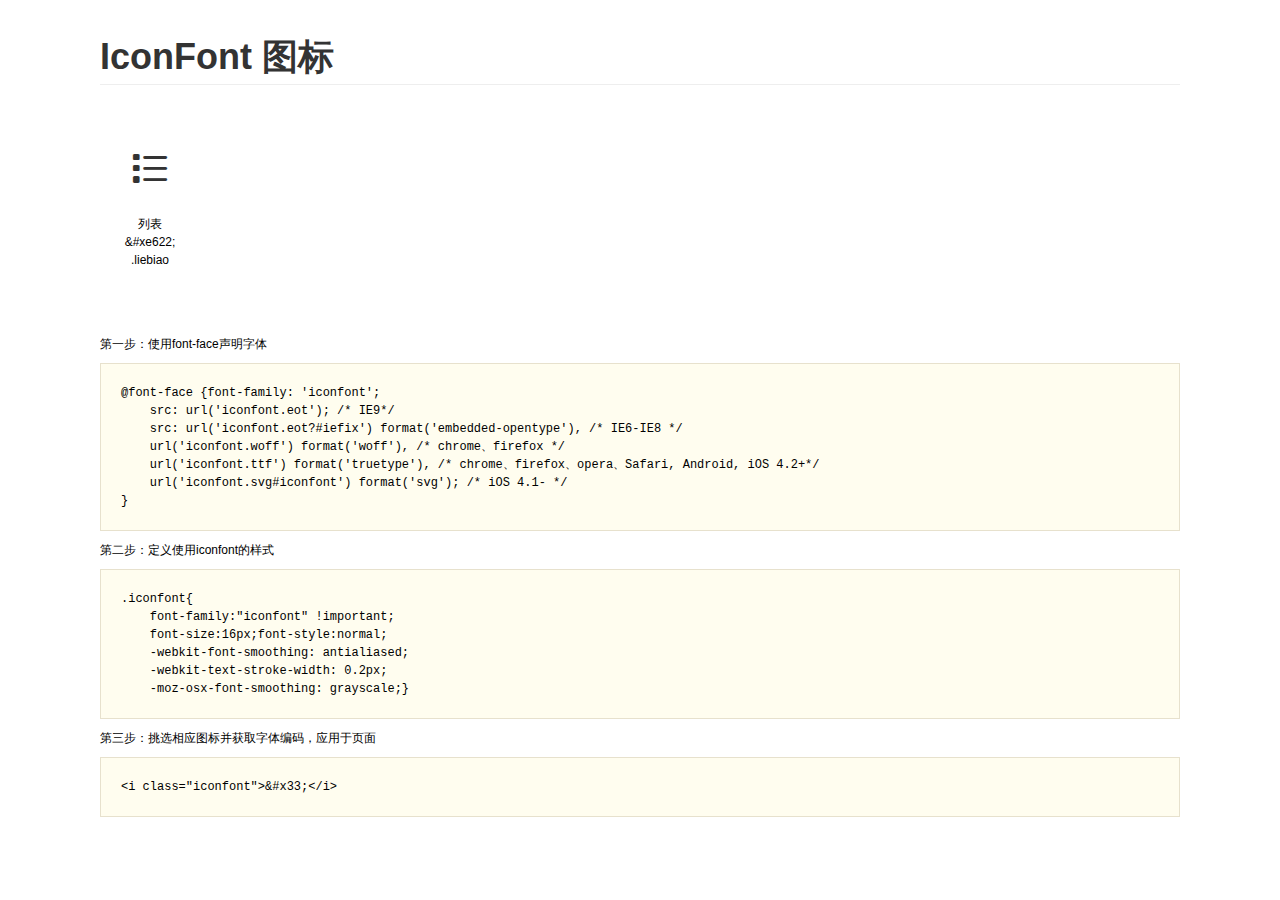
<file: image/iconfont/demo.html>
<!DOCTYPE html>
<html>
<head>
    <meta charset="utf-8"/>
    <title>IconFont</title>
    <link rel="stylesheet" href="demo.css">
    <link rel="stylesheet" href="iconfont.css">
</head>
<body>
    <div class="main">
        <h1>IconFont 图标</h1>
        <ul class="icon_lists clear">
            
                <li>
                <i class="icon iconfont">&#xe622;</i>
                    <div class="name">列表</div>
                    <div class="code">&amp;#xe622;</div>
                    <div class="fontclass">.liebiao</div>
                </li>
            
        </ul>


        <div class="helps">
            第一步：使用font-face声明字体
            <pre>
@font-face {font-family: 'iconfont';
    src: url('iconfont.eot'); /* IE9*/
    src: url('iconfont.eot?#iefix') format('embedded-opentype'), /* IE6-IE8 */
    url('iconfont.woff') format('woff'), /* chrome、firefox */
    url('iconfont.ttf') format('truetype'), /* chrome、firefox、opera、Safari, Android, iOS 4.2+*/
    url('iconfont.svg#iconfont') format('svg'); /* iOS 4.1- */
}
</pre>
第二步：定义使用iconfont的样式
            <pre>
.iconfont{
    font-family:"iconfont" !important;
    font-size:16px;font-style:normal;
    -webkit-font-smoothing: antialiased;
    -webkit-text-stroke-width: 0.2px;
    -moz-osx-font-smoothing: grayscale;}
</pre>
第三步：挑选相应图标并获取字体编码，应用于页面
<pre>
&lt;i class="iconfont"&gt;&amp;#x33;&lt;/i&gt;
</pre>
        </div>

    </div>
</body>
</html>
</file>
<file: css/index.css>
@media screen and (min-width: 320px) {
  html {
    font-size: 29.62963px;
  }
}

@media screen and (min-width: 340px) {
  html {
    font-size: 31.48148px;
  }
}

@media screen and (min-width: 360px) {
  html {
    font-size: 33.33333px;
  }
}

@media screen and (min-width: 375px) {
  html {
    font-size: 34.72222px;
  }
}

@media screen and (min-width: 412px) {
  html {
    font-size: 38.14815px;
  }
}

@media screen and (min-width: 414px) {
  html {
    font-size: 38.33333px;
  }
}

@media screen and (min-width: 1080px) {
  html {
    font-size: 100px;
  }
}

@font-face {
  font-family: "list";
  src: url(../image/iconfont/iconfont.woff);
}

.icon-liebiao:before {
  font-family: "list";
  content: "\e622";
  font-size: 20px;
}

body {
  font-size: 16px;
}

* {
  margin: 0;
  padding: 0;
  list-style: none;
}

a {
  text-decoration: none;
  color: #000;
}

.bg {
  background: #F0F0F0;
  position: relative;
}

.bg .header {
  width: 100%;
  height: 45px;
  background: linear-gradient(rgba(0, 0, 0, 0.7), transparent);
  position: fixed;
  top: 0;
  left: 0;
  z-index: 1000;
}

.bg .header.header-fixed {
  background: red;
}

.bg .header div {
  float: left;
  color: #fff;
  font-size: 13px;
}

.bg .header div.header-btn {
  width: 1.84rem;
  height: 100%;
  text-align: center;
  line-height: 45px;
}

.bg .header div.header-btn.header-text {
  float: right;
}

.bg .header div.header-search {
  width: 7.18rem;
  height: 33px;
  font-size: 14px;
  box-sizing: border-box;
  position: absolute;
  top: 0;
  bottom: 0;
  left: 1.89rem;
  margin: auto;
}

.bg .header div.header-search input {
  width: 100%;
  height: 100%;
  border: 0;
  outline: 0;
  border-radius: 2px;
  font-size: 14px;
  padding-left: 10px;
  color: #999;
  box-sizing: border-box;
}

.bg .header div.header-search input::after {
  content: "";
  float: right;
}

.bg .header div.header-search .search-btn {
  width: 20px;
  height: 30px;
  position: absolute;
  right: 10px;
  bottom: 0;
  top: 0;
  margin: auto;
  background-image: url(../image/icon/icon1.png);
  background-position: -82px 2px;
  background-repeat: no-repeat;
  background-size: 282px 31px;
}

.bg #banner a {
  display: block;
  width: 100%;
  height: 100%;
}

.bg #banner a img {
  width: 100%;
}

.bg #banner .swiper-pagination.swiper-pagination-bullets .swiper-pagination-bullet {
  margin: 0 1px;
  width: 7px;
  height: 7px;
}

.bg #banner .swiper-pagination.swiper-pagination-bullets .swiper-pagination-bullet.swiper-pagination-bullet-active {
  opacity: 1;
  background: #fff;
  border: 1px solid #666;
  width: 6px;
  height: 6px;
}

.bg .jifen {
  margin-top: -3px;
  height: 134px;
  font-size: 12px;
  background: #fff;
}

.bg .jifen .jifen-lists {
  height: 71px;
}

.bg .jifen .jifen-lists.jifen-lists-bottom {
  height: 61px;
}

.bg .jifen .jifen-lists .jifen-list {
  width: 20%;
  height: 100%;
  float: left;
  position: relative;
}

.bg .jifen .jifen-lists .jifen-list a {
  width: 56px;
  height: 63px;
  display: block;
  position: absolute;
  top: 0;
  bottom: 0;
  left: 0;
  right: 0;
  margin: auto;
  text-align: center;
}

.bg .jifen .jifen-lists .jifen-list a img {
  margin-top: 3px;
  width: 36px;
  height: 36px;
}

.bg .jifen .jifen-lists .jifen-list a p {
  line-height: 17px;
}

.bg .hot {
  height: 40px;
  padding: 10px 0;
  background: #fff;
}

.bg .hot .hot-left {
  width: 66px;
  height: 100%;
  border-right: 1px solid #e7e7e7;
  float: left;
}

.bg .hot .hot-left img {
  height: 100%;
  margin-left: 7px;
}

.bg .hot .volume {
  width: 22px;
  height: 22px;
  margin-left: 8px;
  margin-top: 10px;
}

.bg .hot #hot-texts {
  width: 7.4rem;
  margin-top: -36px;
  margin-left: 104px;
  height: 40px;
}

.bg .hot #hot-texts .swiper-wrapper .swiper-slide {
  font-size: 12px;
}

.bg .hot #hot-texts .swiper-wrapper .swiper-slide .hot-text {
  line-height: 24px;
}

.bg .hot #hot-texts .swiper-wrapper .swiper-slide .hot-text.hot-text-con {
  color: red;
}

.bg .hot #hot-texts .swiper-wrapper .swiper-slide .hot-text.hot-text-title {
  line-height: 15px;
}

.bg .zaoshi {
  width: 100%;
  padding: 1px 0;
  overflow: hidden;
}

.bg .zaoshi::after {
  content: "";
  display: block;
  clear: both;
}

.bg .zaoshi #zaoshi-img {
  float: left;
  margin-right: 3px;
}

.bg .zaoshi #zaoshi-img a {
  display: block;
  width: 100%;
}

.bg .zaoshi #zaoshi-img a img {
  width: 100%;
}

.bg .biqiang .biqiang-top {
  height: 28px;
  line-height: 20px;
  text-align: center;
  margin-bottom: 5px;
}

.bg .biqiang .biqiang-top::after {
  content: "";
  display: block;
  clear: both;
}

.bg .biqiang .biqiang-top span {
  margin: 15px 0 10px;
  display: inline-block;
}

.bg .biqiang .biqiang-top span.left {
  margin-right: 6px;
  border-bottom: 1px solid #F6B7B7;
  width: 34px;
  margin-bottom: 5px;
}

.bg .biqiang .biqiang-top span.middle {
  height: 20px;
  margin-top: 6px;
  margin-bottom: 5px;
  font-size: 14px;
  color: red;
}

.bg .biqiang .biqiang-top span.right {
  margin-left: 6px;
  border-bottom: 1px solid #F6B7B7;
  width: 34px;
  margin-bottom: 5px;
}

.bg .biqiang .biqiang-top img {
  width: 15px;
  height: 15px;
  margin: 0 auto -2px;
}

.bg .biqiang .biqiang-bottom {
  background: #fff;
  height: 8.6rem;
}

.bg .biqiang .biqiang-bottom .biqiang-lists {
  height: 4.3rem;
}

.bg .biqiang .biqiang-bottom .biqiang-lists .biqiang-list {
  width: 25%;
  height: 100%;
  text-align: center;
  padding: 5px 0;
  box-sizing: border-box;
  float: left;
}

.bg .biqiang .biqiang-bottom .biqiang-lists .biqiang-list .list {
  display: block;
  width: 100%;
  height: 100%;
  font-size: 10px;
}

.bg .biqiang .biqiang-bottom .biqiang-lists .biqiang-list .list img {
  width: 2.3rem;
  height: 2.3rem;
  margin: 8px auto 0;
}

.bg .biqiang .biqiang-bottom .biqiang-lists .biqiang-list .list span {
  line-height: 18px;
  color: red;
  font-size: 12px;
}

.bg .biqiang .biqiang-bottom .biqiang-lists .biqiang-list .list span.del-price {
  color: #666;
  margin-left: -3px;
}

.bg .biqiang .biqiang-bottom .biqiang-lists .biqiang-list.biqiang-list-last {
  border-left: 1px solid #F0F0F0;
}

.bg .pinpai .pinpai-top {
  height: 28px;
  line-height: 20px;
  text-align: center;
  margin-bottom: 5px;
}

.bg .pinpai .pinpai-top::after {
  content: "";
  display: block;
  clear: both;
}

.bg .pinpai .pinpai-top span {
  margin: 15px 0 10px;
  display: inline-block;
}

.bg .pinpai .pinpai-top span.left {
  margin-right: 6px;
  border-bottom: 1px solid #FFCC99;
  width: 34px;
  margin-bottom: 5px;
}

.bg .pinpai .pinpai-top span.middle {
  height: 20px;
  margin-top: 6px;
  margin-bottom: 5px;
  font-size: 14px;
  color: #FF8000;
}

.bg .pinpai .pinpai-top span.right {
  margin-left: 6px;
  border-bottom: 1px solid #FFCC99;
  width: 34px;
  margin-bottom: 5px;
}

.bg .pinpai .pinpai-top img {
  width: 15px;
  height: 15px;
  margin: 0 auto -2px;
}

.bg .pinpai .pinpai-bottom {
  background: #fff;
}

.bg .pinpai .pinpai-bottom::after {
  content: "";
  display: block;
  clear: both;
}

.bg .pinpai .pinpai-bottom .pinpai-lists .pinpai-list {
  width: 50%;
  float: left;
  box-sizing: border-box;
}

.bg .pinpai .pinpai-bottom .pinpai-lists .pinpai-list.pinpai-list-last {
  border-left: 1px solid #F0F0F0;
}

.bg .pinpai .pinpai-bottom .pinpai-lists .pinpai-list a {
  display: block;
  width: 100%;
  height: 100%;
}

.bg .pinpai .pinpai-bottom .pinpai-lists .pinpai-list a img {
  width: 100%;
}

.bg .zixun .zixun-top {
  height: 28px;
  line-height: 20px;
  text-align: center;
  margin-bottom: 5px;
}

.bg .zixun .zixun-top::after {
  content: "";
  display: block;
  clear: both;
}

.bg .zixun .zixun-top span {
  margin: 15px 0 10px;
  display: inline-block;
}

.bg .zixun .zixun-top span.left {
  margin-right: 6px;
  border-bottom: 1px solid #B4E1DC;
  width: 34px;
  margin-bottom: 5px;
}

.bg .zixun .zixun-top span.left.haigou {
  border-bottom: 1px solid #CAB9D9;
}

.bg .zixun .zixun-top span.left.kuwan {
  border-bottom: 1px solid #BECFEC;
}

.bg .zixun .zixun-top span.middle {
  height: 20px;
  margin-top: 6px;
  margin-bottom: 5px;
  font-size: 14px;
  color: #009F8A;
}

.bg .zixun .zixun-top span.middle.haigou {
  color: #8828DD;
}

.bg .zixun .zixun-top span.middle.kuwan {
  color: #4A84E2;
}

.bg .zixun .zixun-top span.right {
  margin-left: 6px;
  border-bottom: 1px solid #B4E1DC;
  width: 34px;
  margin-bottom: 5px;
}

.bg .zixun .zixun-top span.right.haigou {
  border-bottom: 1px solid #CAB9D9;
}

.bg .zixun .zixun-top span.right.kuwan {
  border-bottom: 1px solid #BECFEC;
}

.bg .zixun .zixun-top img {
  width: 15px;
  height: 15px;
  margin: 0 auto -2px;
}

.bg .zixun .zixun-bottom::after {
  content: "";
  display: block;
  clear: both;
}

.bg .zixun .zixun-bottom a {
  background: #fff;
  display: block;
  float: left;
  width: 33.33%;
  text-align: center;
  box-sizing: border-box;
}

.bg .zixun .zixun-bottom a.first {
  border-right: 1px solid #F0F0F0;
}

.bg .zixun .zixun-bottom a img {
  width: 90%;
}

.bg .zixun .last {
  width: 100%;
}

.bg .bianjie .bianjie-top {
  height: 28px;
  line-height: 20px;
  text-align: center;
  margin-bottom: 5px;
}

.bg .bianjie .bianjie-top::after {
  content: "";
  display: block;
  clear: both;
}

.bg .bianjie .bianjie-top span {
  margin: 15px 0 10px;
  display: inline-block;
}

.bg .bianjie .bianjie-top span.left {
  margin-right: 6px;
  border-bottom: 1px solid #BBD79F;
  width: 34px;
  margin-bottom: 5px;
}

.bg .bianjie .bianjie-top span.middle {
  height: 20px;
  margin-top: 6px;
  margin-bottom: 5px;
  font-size: 14px;
  color: #43AF00;
}

.bg .bianjie .bianjie-top span.right {
  margin-left: 6px;
  border-bottom: 1px solid #BBD79F;
  width: 34px;
  margin-bottom: 5px;
}

.bg .bianjie .bianjie-top img {
  width: 15px;
  height: 15px;
  margin: 0 auto -2px;
}

.bg .bianjie .bianjie-bottom::after {
  content: "";
  display: block;
  clear: both;
}

.bg .bianjie .bianjie-bottom .left {
  width: 45%;
  height: 4.27rem;
  float: left;
}

.bg .bianjie .bianjie-bottom .left a {
  display: block;
  width: 100%;
  height: 100%;
}

.bg .bianjie .bianjie-bottom .left a img {
  width: 100%;
  height: 100%;
}

.bg .bianjie .bianjie-bottom .right {
  width: 55%;
  float: right;
}

.bg .bianjie .bianjie-bottom .right a {
  display: block;
}

.bg .bianjie .bianjie-bottom .right a img {
  width: 100%;
}

.bg .bianjie .bianjie-bottom .right a.last {
  margin-top: -2px;
}

.bg .jingxuan .jingxuan-top {
  height: 28px;
  line-height: 20px;
  text-align: center;
  margin-bottom: 5px;
}

.bg .jingxuan .jingxuan-top::after {
  content: "";
  display: block;
  clear: both;
}

.bg .jingxuan .jingxuan-top span {
  margin: 15px 0 10px;
  display: inline-block;
}

.bg .jingxuan .jingxuan-top span.left {
  margin-right: 6px;
  border-bottom: 1px solid #E8BAD5;
  width: 34px;
  margin-bottom: 5px;
}

.bg .jingxuan .jingxuan-top span.left.aishenghuo {
  border-bottom: 1px solid #BEDBEC;
}

.bg .jingxuan .jingxuan-top span.middle {
  height: 20px;
  margin-top: 6px;
  margin-bottom: 5px;
  font-size: 14px;
  color: #E24AA5;
}

.bg .jingxuan .jingxuan-top span.middle.aishenghuo {
  color: #A7b7ff;
}

.bg .jingxuan .jingxuan-top span.right {
  margin-left: 6px;
  border-bottom: 1px solid #E8BAD5;
  width: 34px;
  margin-bottom: 5px;
}

.bg .jingxuan .jingxuan-top span.right.aishenghuo {
  border-bottom: 1px solid #BEDBEC;
}

.bg .jingxuan .jingxuan-top img {
  width: 15px;
  height: 15px;
  margin: 0 auto -2px;
}

.bg .jingxuan .jingxuan-bottom .jingxuan-bottom-top::after {
  content: "";
  display: block;
  clear: both;
}

.bg .jingxuan .jingxuan-bottom .jingxuan-bottom-top a {
  display: block;
  width: 25%;
  float: left;
}

.bg .jingxuan .jingxuan-bottom .jingxuan-bottom-top a img {
  width: 100%;
}

.bg .jingxuan .jingxuan-bottom .jingxuan-bottom-bot::after {
  content: "";
  display: block;
  clear: both;
}

.bg .jingxuan .jingxuan-bottom .jingxuan-bottom-bot a {
  display: block;
  width: 50%;
  float: left;
}

.bg .jingxuan .jingxuan-bottom .jingxuan-bottom-bot a img {
  width: 100%;
}

.bg .hangye .hangye-top {
  height: 28px;
  line-height: 20px;
  text-align: center;
  margin-bottom: 5px;
}

.bg .hangye .hangye-top::after {
  content: "";
  display: block;
  clear: both;
}

.bg .hangye .hangye-top span {
  margin: 15px 0 10px;
  display: inline-block;
}

.bg .hangye .hangye-top span.left {
  margin-right: 6px;
  border-bottom: 1px solid #C9D0F7;
  width: 34px;
  margin-bottom: 5px;
}

.bg .hangye .hangye-top span.middle {
  height: 20px;
  margin-top: 6px;
  margin-bottom: 5px;
  font-size: 14px;
  color: #5E4AE2;
}

.bg .hangye .hangye-top span.right {
  margin-left: 6px;
  border-bottom: 1px solid #C9D0F7;
  width: 34px;
  margin-bottom: 5px;
}

.bg .hangye .hangye-top img {
  width: 15px;
  height: 15px;
  margin: 0 auto -2px;
}

.bg .hangye .hangye-bottom::after {
  content: "";
  display: block;
  clear: both;
}

.bg .hangye .hangye-bottom .hangye-top-lists {
  height: 101px;
  background: #fff;
  box-sizing: border-box;
  font-size: 12px;
}

.bg .hangye .hangye-bottom .hangye-top-lists::after {
  content: "";
  display: block;
  clear: both;
}

.bg .hangye .hangye-bottom .hangye-top-lists .hangye-top-list {
  width: 50%;
  float: left;
}

.bg .hangye .hangye-bottom .hangye-top-lists .hangye-top-list a {
  display: block;
  width: 100%;
  height: 100%;
}

.bg .hangye .hangye-bottom .hangye-top-lists .hangye-top-list a::after {
  content: "";
  display: block;
  clear: both;
}

.bg .hangye .hangye-bottom .hangye-top-lists .hangye-top-list a .list-left {
  width: 50%;
  height: 100%;
  text-align: center;
  float: left;
}

.bg .hangye .hangye-bottom .hangye-top-lists .hangye-top-list a .list-left img {
  width: 36px;
  margin-top: 10px;
}

.bg .hangye .hangye-bottom .hangye-top-lists .hangye-top-list a .list-left .title {
  padding-top: 10px;
}

.bg .hangye .hangye-bottom .hangye-top-lists .hangye-top-list a .list-left .sub-title {
  color: #666;
  line-height: 18px;
}

.bg .hangye .hangye-bottom .hangye-top-lists .hangye-top-list a .list-right {
  width: 50%;
  float: left;
  text-align: center;
}

.bg .hangye .hangye-bottom .hangye-top-lists .hangye-top-list a .list-right img {
  width: 100%;
}

.bg .hangye .hangye-bottom .hangye-bottom-lists {
  height: 101px;
  background: #fff;
  box-sizing: border-box;
  font-size: 12px;
}

.bg .hangye .hangye-bottom .hangye-bottom-lists::after {
  content: "";
  display: block;
  clear: both;
}

.bg .hangye .hangye-bottom .hangye-bottom-lists .hangye-bottom-list {
  width: 25%;
  float: left;
}

.bg .hangye .hangye-bottom .hangye-bottom-lists .hangye-bottom-list a {
  display: block;
  width: 100%;
  height: 100%;
}

.bg .hangye .hangye-bottom .hangye-bottom-lists .hangye-bottom-list a::after {
  content: "";
  display: block;
  clear: both;
}

.bg .hangye .hangye-bottom .hangye-bottom-lists .hangye-bottom-list a .list-left {
  width: 100%;
  height: 100%;
  text-align: center;
  float: left;
}

.bg .hangye .hangye-bottom .hangye-bottom-lists .hangye-bottom-list a .list-left img {
  width: 75px;
  margin-top: 10px;
}

.bg .hangye .hangye-bottom .hangye-bottom-lists .hangye-bottom-list a .list-left .title {
  padding-top: 10px;
}

.bg .hangye .hangye-bottom .hangye-bottom-lists .hangye-bottom-list a .list-left .sub-title {
  color: #666;
  line-height: 18px;
}

.bg .qijian {
  margin-top: 5px;
}

.bg .qijian .qijian-top {
  height: 28px;
  line-height: 20px;
  text-align: center;
  margin-bottom: 5px;
}

.bg .qijian .qijian-top::after {
  content: "";
  display: block;
  clear: both;
}

.bg .qijian .qijian-top span {
  margin: 15px 0 10px;
  display: inline-block;
}

.bg .qijian .qijian-top span.left {
  margin-right: 6px;
  border-bottom: 1px solid #5D6A73;
  width: 34px;
  margin-bottom: 5px;
}

.bg .qijian .qijian-top span.middle {
  height: 20px;
  margin-top: 6px;
  margin-bottom: 5px;
  font-size: 14px;
  color: #2f2f2f;
}

.bg .qijian .qijian-top span.right {
  margin-left: 6px;
  border-bottom: 1px solid #5D6A73;
  width: 34px;
  margin-bottom: 5px;
}

.bg .qijian .qijian-top img {
  width: 15px;
  height: 15px;
  margin: 0 auto -2px;
}

.bg .qijian .qijian-bottom .qijian-top-lists {
  background: #fff;
  box-sizing: border-box;
  font-size: 12px;
  margin-top: 3px;
}

.bg .qijian .qijian-bottom .qijian-top-lists::after {
  content: "";
  display: block;
  clear: both;
}

.bg .qijian .qijian-bottom .qijian-top-lists .qijian-top-list {
  width: 50%;
  float: left;
}

.bg .qijian .qijian-bottom .qijian-top-lists .qijian-top-list a {
  display: block;
  width: 100%;
  height: 100%;
  padding: 2px;
  box-sizing: border-box;
}

.bg .qijian .qijian-bottom .qijian-top-lists .qijian-top-list a::after {
  content: "";
  display: block;
  clear: both;
}

.bg .qijian .qijian-bottom .qijian-top-lists .qijian-top-list a .list-left {
  width: 67%;
  height: 100%;
  text-align: center;
  float: left;
  box-sizing: border-box;
  border-right: 1px solid #F0F0F0;
}

.bg .qijian .qijian-bottom .qijian-top-lists .qijian-top-list a .list-left img {
  width: 100%;
}

.bg .qijian .qijian-bottom .qijian-top-lists .qijian-top-list a .list-left .title {
  padding-top: 10px;
}

.bg .qijian .qijian-bottom .qijian-top-lists .qijian-top-list a .list-left .sub-title {
  color: #666;
  line-height: 18px;
}

.bg .qijian .qijian-bottom .qijian-top-lists .qijian-top-list a .list-right {
  width: 33%;
  float: left;
  text-align: center;
}

.bg .qijian .qijian-bottom .qijian-top-lists .qijian-top-list a .list-right img {
  width: 100%;
}

.bg .qijian .qijian-bottom .qijian-top-lists .qijian-top-list a .list-right img.img-bottom {
  margin-top: -2px;
}

.bg .qijian .qijian-bottom .qijian-top-lists .qijian-top-list a .list-bottom {
  float: left;
}

.bg .qijian .qijian-bottom .qijian-top-lists .qijian-top-list a .list-bottom::after {
  content: "";
  display: block;
  clear: both;
}

.bg .qijian .qijian-bottom .qijian-top-lists .qijian-top-list a .list-bottom img {
  width: 24px;
  margin-left: 3px;
  float: left;
  margin-top: 7px;
}

.bg .qijian .qijian-bottom .qijian-top-lists .qijian-top-list a .list-bottom .title-text {
  margin-top: 7px;
  float: left;
  padding-left: 5px;
}

.bg .qijian .qijian-bottom .qijian-top-lists .qijian-top-list a .list-bottom .title-text .title {
  line-height: 6px;
}

.bg .qijian .qijian-bottom .qijian-top-lists .qijian-top-list a .list-bottom .title-text .sub-title {
  line-height: 25px;
  font-size: 11px;
  color: #9b9b9b;
}

.bg .qijian .qijian-bottom .qijian-bottom-lists {
  height: 101px;
  background: #fff;
  box-sizing: border-box;
  font-size: 12px;
}

.bg .qijian .qijian-bottom .qijian-bottom-lists::after {
  content: "";
  display: block;
  clear: both;
}

.bg .qijian .qijian-bottom .qijian-bottom-lists .qijian-bottom-list {
  width: 25%;
  float: left;
}

.bg .qijian .qijian-bottom .qijian-bottom-lists .qijian-bottom-list a {
  display: block;
  width: 100%;
  height: 100%;
}

.bg .qijian .qijian-bottom .qijian-bottom-lists .qijian-bottom-list a::after {
  content: "";
  display: block;
  clear: both;
}

.bg .qijian .qijian-bottom .qijian-bottom-lists .qijian-bottom-list a .list-left {
  width: 100%;
  height: 100%;
  text-align: center;
  float: left;
}

.bg .qijian .qijian-bottom .qijian-bottom-lists .qijian-bottom-list a .list-left img {
  width: 75px;
  margin-top: 10px;
}

.bg .qijian .qijian-bottom .qijian-bottom-lists .qijian-bottom-list a .list-left .title {
  padding-top: 10px;
}

.bg .qijian .qijian-bottom .qijian-bottom-lists .qijian-bottom-list a .list-left .sub-title {
  color: #666;
  font-size: 10px;
  line-height: 18px;
}

.bg .guide-bg {
  background: rgba(0, 0, 0, 0.7);
  position: fixed;
  top: 0;
  left: 0;
  z-index: 9999;
  margin: auto;
  width: 100%;
  transform: translate3d(-100%, 0, 0);
  height: 100vh;
}

.bg .guide-bg.show {
  animation: guide-show .8s ease both;
}

.bg .guide-bg .guide {
  background: #fff;
  position: relative;
  width: 90%;
  height: 100vh;
  overflow-y: auto;
}

.bg .guide-bg .guide.no-show {
  animation: guide-none .8s ease both;
}

.bg .guide-bg .guide .guide-title {
  height: 44px;
  background: #EEEEEE;
}

.bg .guide-bg .guide .guide-title h3 {
  font-weight: 400;
  float: left;
  width: 23%;
  text-align: center;
  line-height: 44px;
  color: #333;
  font-size: 14px;
}

.bg .guide-bg .guide .guide-left {
  background: #EEE;
  color: #9B9B9B;
  font-size: 14px;
  text-align: center;
  float: left;
  width: 23%;
  height: 100%;
  overflow-y: auto;
}

.bg .guide-bg .guide .guide-left .guide-lists {
  overflow-y: auto;
  overflow-x: hidden;
}

.bg .guide-bg .guide .guide-left .guide-lists::after {
  content: "";
  display: block;
  clear: both;
}

.bg .guide-bg .guide .guide-left .guide-lists .guide-list {
  height: 59px;
  background: #EEEEEE;
  text-align: center;
  line-height: 59px;
  font-size: 14px;
  border-bottom: 1px solid #E1E1E1;
  margin-right: -1px;
  position: relative;
}

.bg .guide-bg .guide .lists-box {
  float: left;
  width: 76%;
  height: 100vh;
}

.bg .guide-bg .guide .lists-box .list-box {
  display: none;
  position: absolute;
  top: 44px;
  left: 23%;
  width: 77%;
  text-align: left;
  padding: 10px 4%;
  box-sizing: border-box;
  background: #fff;
  height: 100vh;
  overflow-y: auto;
}

.bg .guide-bg .guide .lists-box .list-box .title {
  height: 40px;
  line-height: 40px;
  color: #9B9B9B;
  font-size: 14px;
  font-weight: 600;
}

.bg .guide-bg .guide .lists-box .list-box .lists {
  margin-bottom: 10px;
}

.bg .guide-bg .guide .lists-box .list-box .lists::after {
  content: "";
  display: block;
  clear: both;
}

.bg .guide-bg .guide .lists-box .list-box .lists .list {
  width: 33.33%;
  float: left;
  text-align: center;
}

.bg .guide-bg .guide .lists-box .list-box .lists .list img {
  width: 70%;
}

.bg .guide-bg .guide .lists-box .list-box .lists .list .list-title {
  font-size: 14px;
  line-height: 23px;
  height: 23px;
  color: #5D5D5D;
}

.bg .guide-bg .guide-btn {
  width: 5%;
  height: 4rem;
  position: absolute;
  right: 8px;
  top: 8rem;
  font-size: 14px;
  color: #B5B5B5;
}

@keyframes guide-show {
  0% {
    transform: translate3d(-100%, 0, 0);
  }
  100% {
    transform: translate3d(0, 0, 0);
  }
}

@keyframes guide-none {
  0% {
    transform: translate3d(0, 0, 0);
  }
  100% {
    transform: translate3d(-100%, 0, 0);
  }
}
</file>
<file: image/iconfont/iconfont.css>
@font-face {font-family: "iconfont";
  src: url('iconfont.eot?t=1476623328'); /* IE9*/
  src: url('iconfont.eot?t=1476623328#iefix') format('embedded-opentype'), /* IE6-IE8 */
  url('iconfont.woff?t=1476623328') format('woff'), /* chrome, firefox */
  url('iconfont.ttf?t=1476623328') format('truetype'), /* chrome, firefox, opera, Safari, Android, iOS 4.2+*/
  url('iconfont.svg?t=1476623328#iconfont') format('svg'); /* iOS 4.1- */
}

.iconfont {
  font-family:"iconfont" !important;
  font-size:16px;
  font-style:normal;
  -webkit-font-smoothing: antialiased;
  -webkit-text-stroke-width: 0.2px;
  -moz-osx-font-smoothing: grayscale;
}
.icon-liebiao:before { content: "\e622"; }
</file>
<file: image/iconfont/demo.css>
*{margin: 0;padding: 0;list-style: none;}
/*
KISSY CSS Reset
理念：1. reset 的目的不是清除浏览器的默认样式，这仅是部分工作。清除和重置是紧密不可分的。
2. reset 的目的不是让默认样式在所有浏览器下一致，而是减少默认样式有可能带来的问题。
3. reset 期望提供一套普适通用的基础样式。但没有银弹，推荐根据具体需求，裁剪和修改后再使用。
特色：1. 适应中文；2. 基于最新主流浏览器。
维护：玉伯<lifesinger@gmail.com>, 正淳<ragecarrier@gmail.com>
 */

/** 清除内外边距 **/
body, h1, h2, h3, h4, h5, h6, hr, p, blockquote, /* structural elements 结构元素 */
dl, dt, dd, ul, ol, li, /* list elements 列表元素 */
pre, /* text formatting elements 文本格式元素 */
form, fieldset, legend, button, input, textarea, /* form elements 表单元素 */
th, td /* table elements 表格元素 */ {
  margin: 0;
  padding: 0;
}

/** 设置默认字体 **/
body,
button, input, select, textarea /* for ie */ {
  font: 12px/1.5 tahoma, arial, \5b8b\4f53, sans-serif;
}
h1, h2, h3, h4, h5, h6 { font-size: 100%; }
address, cite, dfn, em, var { font-style: normal; } /* 将斜体扶正 */
code, kbd, pre, samp { font-family: courier new, courier, monospace; } /* 统一等宽字体 */
small { font-size: 12px; } /* 小于 12px 的中文很难阅读，让 small 正常化 */

/** 重置列表元素 **/
ul, ol { list-style: none; }

/** 重置文本格式元素 **/
a { text-decoration: none; }
a:hover { text-decoration: underline; }


/** 重置表单元素 **/
legend { color: #000; } /* for ie6 */
fieldset, img { border: 0; } /* img 搭车：让链接里的 img 无边框 */
button, input, select, textarea { font-size: 100%; } /* 使得表单元素在 ie 下能继承字体大小 */
/* 注：optgroup 无法扶正 */

/** 重置表格元素 **/
table { border-collapse: collapse; border-spacing: 0; }

/* 清除浮动 */
.ks-clear:after, .clear:after {
  content: '\20';
  display: block;
  height: 0;
  clear: both;
}
.ks-clear, .clear {
  *zoom: 1;
}

.main {padding: 30px 100px;}
.main h1{font-size:36px; color:#333; text-align:left;margin-bottom:30px; border-bottom: 1px solid #eee;}

.helps{margin-top:40px;}
.helps pre{
  padding:20px;
  margin:10px 0;
  border:solid 1px #e7e1cd;
  background-color: #fffdef;
  overflow: auto;
}

.icon_lists li{
  float:left;
  width: 100px;
  height:180px;
  text-align: center;
}
.icon_lists .icon{
  font-size: 42px;
  line-height: 100px;
  margin: 10px 0;
  color:#333;
  -webkit-transition: font-size 0.25s ease-out 0s;
  -moz-transition: font-size 0.25s ease-out 0s;
  transition: font-size 0.25s ease-out 0s;

}
.icon_lists .icon:hover{
  font-size: 100px;
}
</file>
